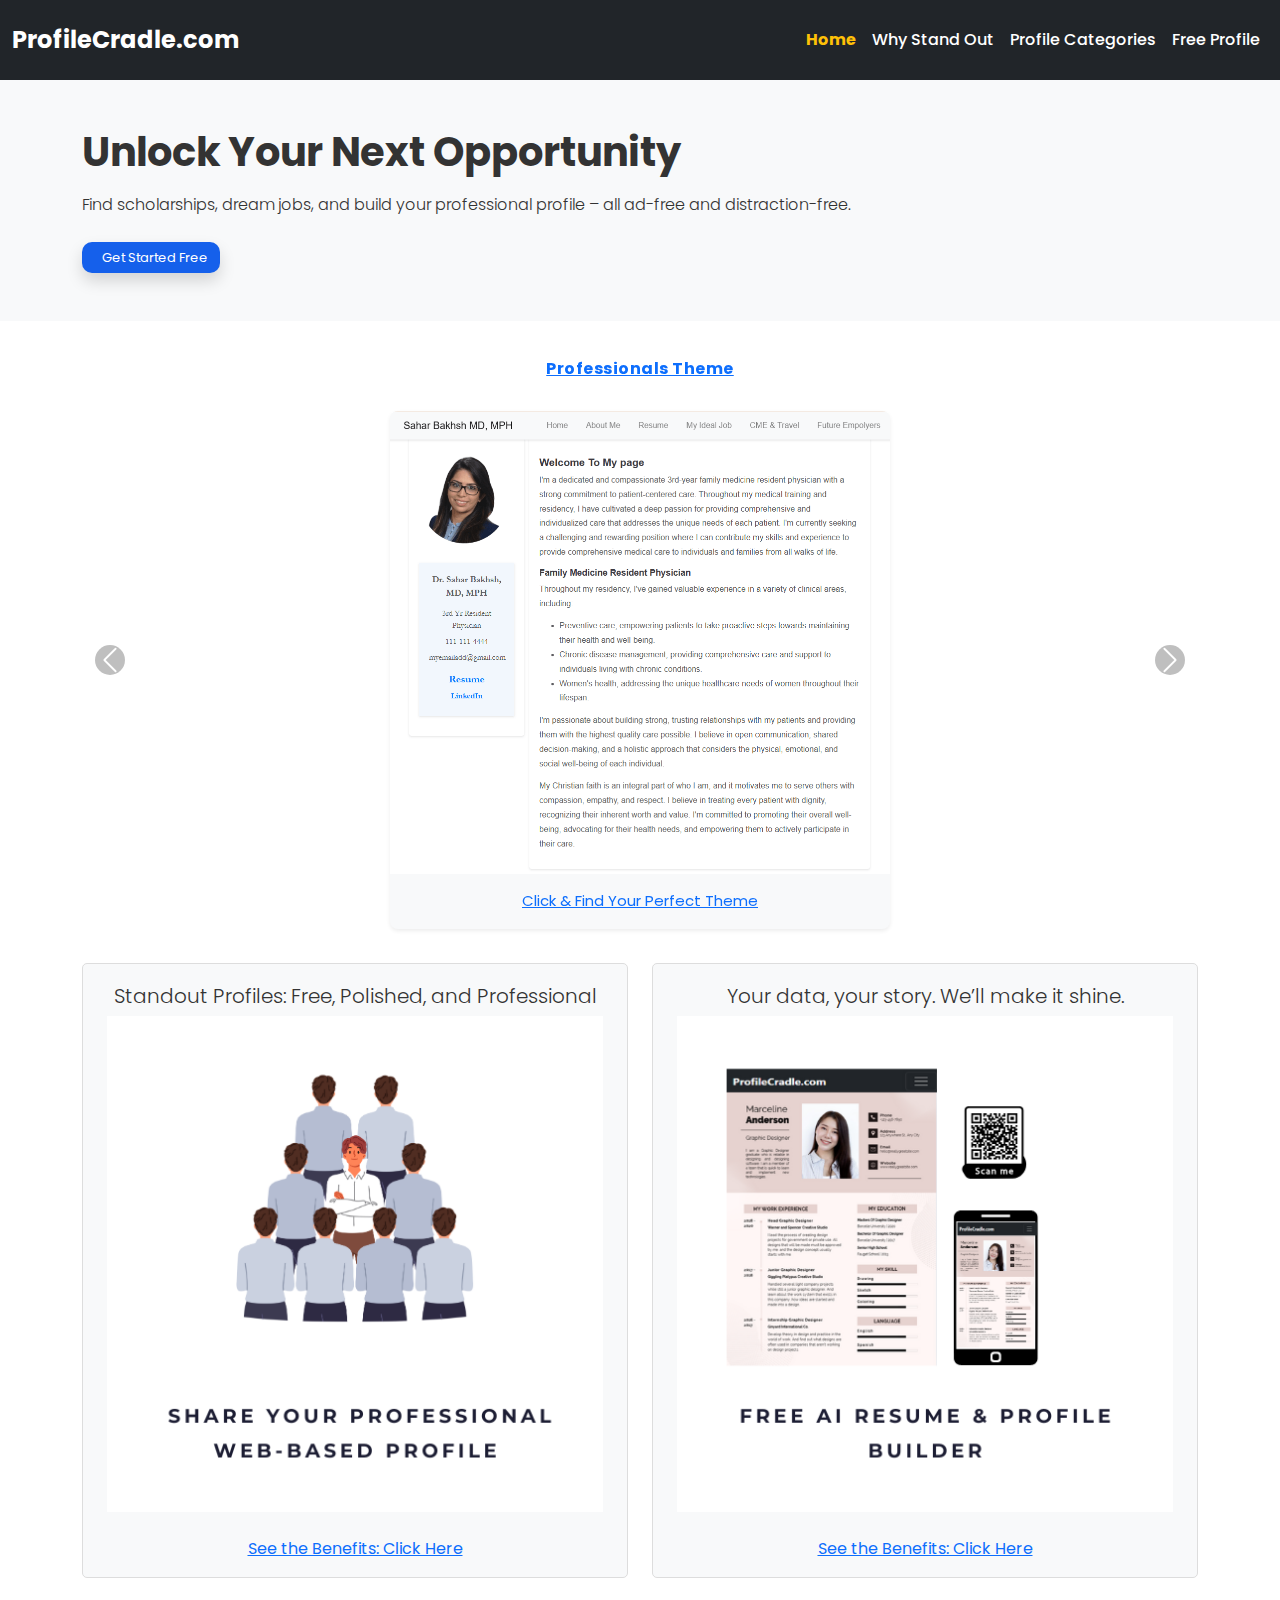
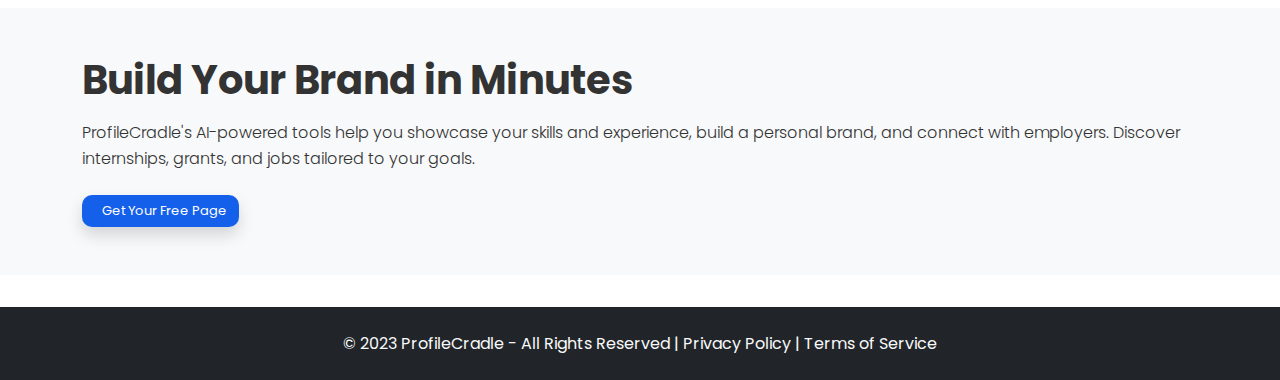
<file: index.html>
<!DOCTYPE html>
<html lang="en">

<head>
  <!-- Basic Meta Tags -->
  <meta charset="UTF-8" />
  <meta name="viewport" content="width=device-width, maximum-scale=1.0, user-scalable=no" />
  <meta name="robots" content="index,follow" />
  <meta name="description" content="ProfileCradle: Build free, polished professional profiles, discover scholarships, dream jobs, and internships – all ad-free and distraction-free. Start your future today!">
  <meta name="keywords" content="ProfileCradle, professional profile, free profiles, scholarships, job search, internships, career, AI tools">

  <title>Home | ProfileCradle - Build Your Professional Profile</title>

  <!-- Bootstrap CSS -->
  <link
    href="https://cdn.jsdelivr.net/npm/bootstrap@5.3.3/dist/css/bootstrap.min.css"
    rel="stylesheet"
  />

  <!-- Custom Styles -->
  <link rel="stylesheet" href="style.css" />

  <!-- Google Fonts -->
  <link rel="preconnect" href="https://fonts.googleapis.com" />
  <link rel="preconnect" href="https://fonts.gstatic.com" crossorigin />
  <link
    href="https://fonts.googleapis.com/css2?family=Poppins:wght@400;700&display=swap"
    rel="stylesheet"
  />

  <!-- Favicons -->
  <link rel="icon" type="image/png" sizes="16x16" href="Picture.png/logo.png" />
  <link rel="icon" type="image/png" sizes="32x32" href="Picture.png/logo.png" />
  <link rel="apple-touch-icon" sizes="180x180" href="Picture.png/logo.png" />
</head>

<body>
  <!-- NAVIGATION -->
  <nav class="navbar navbar-expand-lg navbar-dark bg-dark">
    <div class="container-fluid">
      <a class="navbar-brand fw-bold" href="index.html" aria-label="ProfileCradle Home">
        ProfileCradle.com
      </a>
      <button
        class="navbar-toggler"
        type="button"
        data-bs-toggle="collapse"
        data-bs-target="#navbarToggle"
        aria-controls="navbarToggle"
        aria-expanded="false"
        aria-label="Toggle navigation"
      >
        <span class="navbar-toggler-icon"></span>
      </button>

      <div class="collapse navbar-collapse" id="navbarToggle">
        <ul class="navbar-nav ms-auto">
          <li class="nav-item">
            <a class="nav-link active" href="index.html" aria-current="page">Home</a>
          </li>
          <li class="nav-item">
            <a class="nav-link" href="whystandout.html">Why Stand Out</a>
          </li>
          <li class="nav-item">
            <a class="nav-link" href="ProfileCatalog.html">Profile Categories</a>
          </li>
          <li class="nav-item">
            <a class="nav-link" href="signup.html">Free Profile</a>
          </li>
        </ul>
      </div>
    </div>
  </nav>
  <!-- END NAVIGATION -->

  <!-- HERO SECTION -->
  <section class="hero-section py-5 bg-light hero-move">
    <div class="container text-left">
      <h1 class="fw-bold mb-3 animate__animated animate__fadeInUp">
        Unlock Your Next Opportunity
      </h1>
      <p class="lead mb-4 hero-move">
        Find scholarships, dream jobs, and build your professional profile – all ad-free and distraction-free.
      </p>

      <a href="signup.html" class="btn btn-primary btn-lg shadow">
        <i class="fas fa-user-plus me-2"></i> Get Started Free
      </a>
    </div>
  </section>
  <!-- END HERO SECTION -->

  <!-- CAROUSEL SECTION -->
  <section class="carousel-section">
    <div class="container my-5">
      <div id="profileCarousel" class="carousel slide" data-bs-ride="carousel">
        <div class="carousel-inner text-center">
          <!-- Slide 1 -->
          <div class="carousel-item active">
            <h3 class="text-center mb-4">
              <a href="ProfileCatalog.html">Professionals Theme</a>
            </h3>
            <div class="card shadow-sm">
              <img
                src="Image-min.PNG"
                class="card-img-top profile-img"
                alt="Preview of Professional Theme"
              />
              <div class="card-body">
                <p class="card-text text-muted">
                  <a href="ProfileCatalog.html">Click &amp; Find Your Perfect Theme</a>
                </p>
              </div>
            </div>
          </div>
          <!-- Slide 2 -->
          <div class="carousel-item">
            <h3 class="text-center mb-4">
              <a href="ProfileCatalog.html">Student Theme</a>
            </h3>
            <div class="card shadow-sm">
              <img
                src="Image-min.PNG"
                class="card-img-top profile-img"
                alt="Preview of Student Theme"
              />
              <div class="card-body">
                <p class="card-text text-muted">
                  <a href="ProfileCatalog.html">Click &amp; Find Your Perfect Theme</a>
                </p>
              </div>
            </div>
          </div>
          <!-- Slide 3 -->
          <div class="carousel-item">
            <h3 class="text-center mb-4">
              <a href="ProfileCatalog.html">Freelancer Theme</a>
            </h3>
            <div class="card shadow-sm">
              <img
                src="Image-min.PNG"
                class="card-img-top profile-img"
                alt="Preview of Freelancer Theme"
              />
              <div class="card-body">
                <p class="card-text text-muted">
                  <a href="ProfileCatalog.html">Click &amp; Find Your Perfect Theme</a>
                </p>
              </div>
            </div>
          </div>
        </div>
        <!-- Carousel Controls -->
        <button
          class="carousel-control-prev"
          type="button"
          data-bs-target="#profileCarousel"
          data-bs-slide="prev"
        >
          <span class="carousel-control-prev-icon" aria-hidden="true"></span>
          <span class="visually-hidden">Previous</span>
        </button>
        <button
          class="carousel-control-next"
          type="button"
          data-bs-target="#profileCarousel"
          data-bs-slide="next"
        >
          <span class="carousel-control-next-icon" aria-hidden="true"></span>
          <span class="visually-hidden">Next</span>
        </button>
      </div>
    </div>
  </section>
  <!-- END CAROUSEL SECTION -->

  <!-- MAIN CONTENT -->
  <div class="container">
    <div class="row gy-4">
      <div class="col-md-6">
        <section class="section-4 py-3 bg-light">
          <p class="lead mb-4 hero-move">
            Standout Profiles: Free, Polished, and Professional
          </p>
          <a href="aiadvantage.html">
            <img
              src="Picture.png/Influence Perceptions.png"
              alt="Illustration: Influential Profiles"
              class="img-fluid mb-4"
            />
          </a>
          <p class="card-text text-muted">
            <a href="aiadvantage.html">See the Benefits: Click Here</a>
          </p>
        </section>
      </div>

      <div class="col-md-6">
        <section class="section-4 py-3 bg-light">
          <p class="lead mb-4 hero-move">
            Your data, your story. We’ll make it shine.
          </p>
          <a href="aiadvantage.html">
            <img
              src="Picture.png/2.png"
              alt="Illustration: Building the Ultimate Profile"
              class="img-fluid mb-4"
            />
          </a>
          <p class="card-text text-muted">
            <a href="aiadvantage.html">See the Benefits: Click Here</a>
          </p>
        </section>
      </div>
    </div>
  </div>
  <!-- END MAIN CONTENT -->

  <!-- SECOND HERO SECTION -->
  <section class="hero-section py-5 bg-light hero-move">
    <div class="container text-left">
      <h1 class="fw-bold mb-3">Build Your Brand in Minutes</h1>
      <p class="lead mb-4">
        ProfileCradle's AI-powered tools help you showcase your skills and experience, build a personal brand, and connect with employers. Discover internships, grants, and jobs tailored to your goals.
      </p>
      <a href="signup.html" class="btn btn-primary btn-lg shadow">
        <i class="fas fa-user-plus me-2"></i> Get Your Free Page
      </a>
    </div>
  </section>
  <!-- END SECOND HERO -->

  <!-- FOOTER -->
  <footer class="text-center py-4 bg-dark text-light">
    <p class="mb-0">
      &copy; 2023 ProfileCradle - All Rights Reserved |
      <a href="#" class="text-decoration-none text-light">Privacy Policy</a> |
      <a href="#" class="text-decoration-none text-light">Terms of Service</a>
    </p>
  </footer>
  <!-- END FOOTER -->

  <!-- JavaScript -->
  <script src="https://code.jquery.com/jquery-3.6.0.min.js"></script>
  <script
    src="https://cdn.jsdelivr.net/npm/bootstrap@5.3.3/dist/js/bootstrap.bundle.min.js"
  ></script>
  <script src="signup.js"></script>
</body>
</html>
</file>
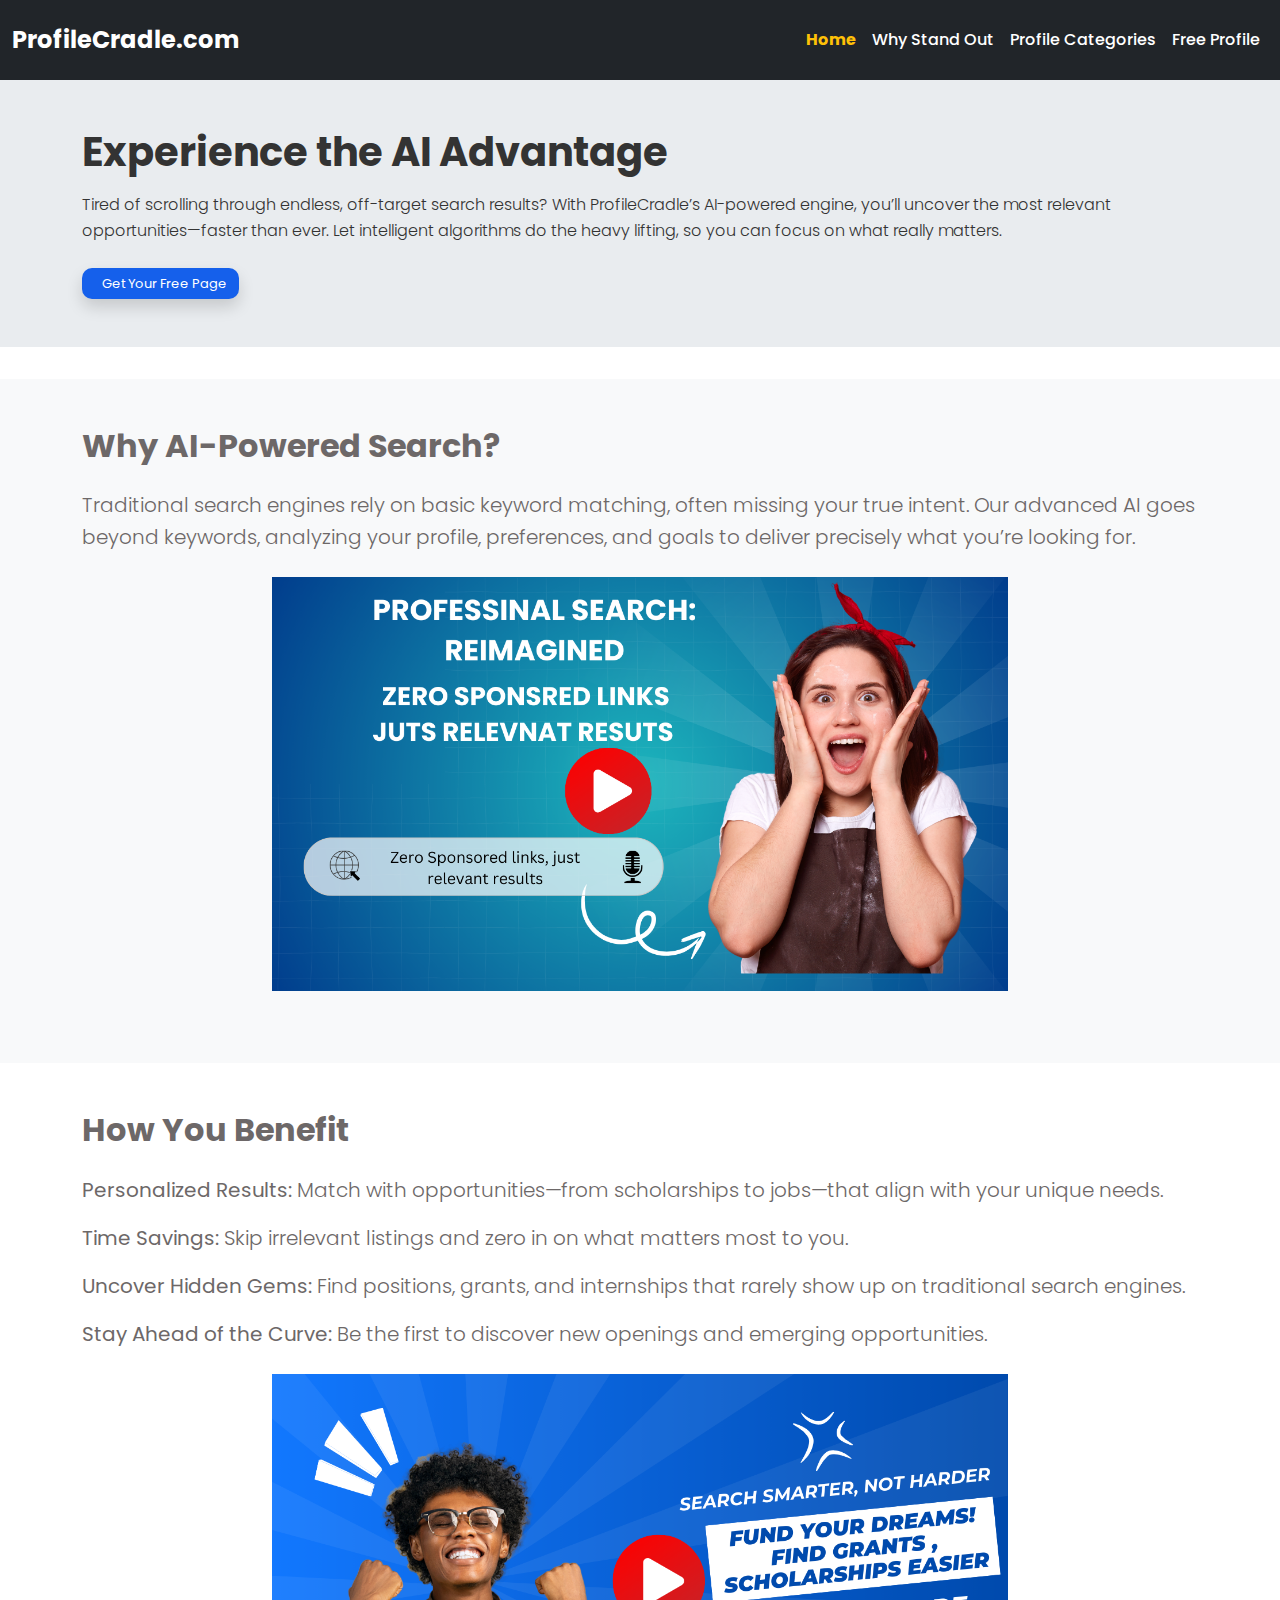
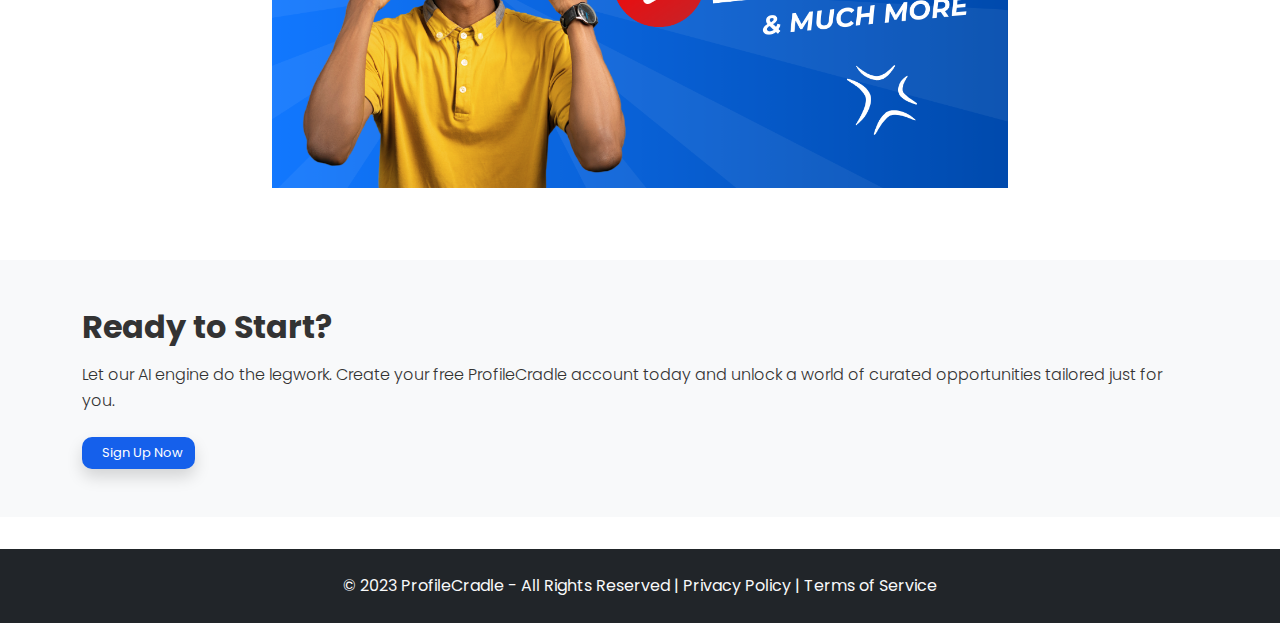
<file: aiadvantage.html>
<!DOCTYPE html>
<html lang="en">
<head>
  <!-- Basic Meta Tags -->
  <meta charset="UTF-8" />
  <meta name="viewport" content="width=device-width, maximum-scale=1.0, user-scalable=no" />
  <meta name="robots" content="index,follow" />
  <meta 
    name="description" 
    content="Experience the AI Advantage with ProfileCradle. Get curated, relevant opportunities based on your profile—internships, scholarships, jobs, and more." 
  />
  <meta
    name="keywords"
    content="AI search, AI-powered, ProfileCradle, internships, scholarships, jobs, grants, personalized, professional profile"
  />

  <title>AI Advantage | ProfileCradle</title>

  <!-- Bootstrap CSS -->
  <link
    href="https://cdn.jsdelivr.net/npm/bootstrap@5.3.3/dist/css/bootstrap.min.css"
    rel="stylesheet"
  />

  <!-- Custom Styles -->
  <link rel="stylesheet" href="style.css" />

  <!-- Google Fonts -->
  <link rel="preconnect" href="https://fonts.googleapis.com" />
  <link rel="preconnect" href="https://fonts.gstatic.com" crossorigin />
  <link
    href="https://fonts.googleapis.com/css2?family=Poppins:wght@400;700&display=swap"
    rel="stylesheet"
  />

  <!-- Favicons -->
  <link rel="icon" type="image/png" sizes="16x16" href="Picture.png/logo.png" />
  <link rel="icon" type="image/png" sizes="32x32" href="Picture.png/logo.png" />
  <link rel="apple-touch-icon" sizes="180x180" href="Picture.png/logo.png" />
</head>

<body>
  <!-- NAVBAR -->
  <nav class="navbar navbar-expand-lg navbar-dark bg-dark">
    <div class="container-fluid">
      <a class="navbar-brand fw-bold" href="index.html" aria-label="ProfileCradle Home">
        ProfileCradle.com
      </a>
      <button
        class="navbar-toggler"
        type="button"
        data-bs-toggle="collapse"
        data-bs-target="#navbarToggle"
        aria-controls="navbarToggle"
        aria-expanded="false"
        aria-label="Toggle navigation"
      >
        <span class="navbar-toggler-icon"></span>
      </button>
      <div class="collapse navbar-collapse" id="navbarToggle">
        <ul class="navbar-nav ms-auto">
          <li class="nav-item">
            <a class="nav-link active" href="index.html" aria-current="page">Home</a>
          </li>
          <li class="nav-item">
            <a class="nav-link" href="whystandout.html">Why Stand Out</a>
          </li>
          <li class="nav-item">
            <a class="nav-link" href="ProfileCatalog.html">Profile Categories</a>
          </li>
          <li class="nav-item">
            <a class="nav-link" href="signup.html">Free Profile</a>
          </li>
        </ul>
      </div>
    </div>
  </nav>
  <!-- END NAVBAR -->

  <!-- HERO SECTION -->
  <section class="hero-section py-5 hero-move">
    <div class="container text-left">
      <h1 class="fw-bold mb-3">Experience the AI Advantage</h1>
      <p class="lead mb-4 hero-move">
        Tired of scrolling through endless, off-target search results? With ProfileCradle’s AI-powered engine, you’ll uncover the most relevant opportunities—faster than ever. Let intelligent algorithms do the heavy lifting, so you can focus on what really matters.
      </p>
      <a href="signup.html" class="btn btn-primary btn-lg shadow">
        <i class="fas fa-user-plus me-2"></i> Get Your Free Page
      </a>
    </div>
  </section>
  <!-- END HERO SECTION -->

  <!-- AI EXPLANATION SECTION -->
  <section class="py-5 bg-light">
    <div class="container">
      <h2 class="fw-bold mb-4">Why AI-Powered Search?</h2>
      <p class="lead">
        Traditional search engines rely on basic keyword matching, often missing your true intent. 
        Our advanced AI goes beyond keywords, analyzing your profile, preferences, and goals to deliver 
        precisely what you’re looking for. 
      </p>

      <div class="row justify-content-center my-4">
        <div class="col-md-8">
          <a 
            href="https://youtu.be/TsGE-QXLhQs?si=n-v5bRvayMICU61P"
            target="_blank"
            rel="noopener noreferrer"
          >
            <img
              src="Picture.png/smartsearch1.png"
              alt="Preview of AI Search in action"
              class="img-fluid video-thumbnail"
            />
          </a>
        </div>
      </div>
    </div>
  </section>

  <!-- BENEFITS SECTION -->
  <section class="py-5">
    <div class="container">
      <h2 class="fw-bold mb-4">How You Benefit</h2>
      <ul class="list-unstyled lead">
        <li class="mb-3">
          <strong>Personalized Results:</strong>
          Match with opportunities—from scholarships to jobs—that align with your unique needs.
        </li>
        <li class="mb-3">
          <strong>Time Savings:</strong>
          Skip irrelevant listings and zero in on what matters most to you.
        </li>
        <li class="mb-3">
          <strong>Uncover Hidden Gems:</strong>
          Find positions, grants, and internships that rarely show up on traditional search engines.
        </li>
        <li class="mb-3">
          <strong>Stay Ahead of the Curve:</strong>
          Be the first to discover new openings and emerging opportunities.
        </li>
      </ul>

      <div class="row justify-content-center my-4">
        <div class="col-md-8">
          <a
            href="https://youtu.be/8Qn9UH99PjY?si=7KcN4mjow4JMGoNj"
            target="_blank"
            rel="noopener noreferrer"
          >
            <img
              src="Picture.png/smartsearch2.png"
              alt="Detailed look at AI-based matching"
              class="img-fluid video-thumbnail"
            />
          </a>
        </div>
      </div>
    </div>
  </section>
  <!-- END BENEFITS SECTION -->

  <!-- CALL TO ACTION SECTION -->
  <section class="hero-section py-5 bg-light hero-move">
    <div class="container text-left">
      <h2 class="fw-bold mb-3">Ready to Start?</h2>
      <p class="lead mb-4 hero-move">
        Let our AI engine do the legwork. Create your free ProfileCradle account today 
        and unlock a world of curated opportunities tailored just for you. 
      </p>
      <a href="signup.html" class="btn btn-primary btn-lg shadow">
        <i class="fas fa-user-plus me-2"></i> Sign Up Now
      </a>
    </div>
  </section>
  <!-- END CALL TO ACTION SECTION -->

  <!-- FOOTER -->
  <footer class="text-center py-4 bg-dark text-light">
    <p class="mb-0">
      &copy; 2023 ProfileCradle - All Rights Reserved | 
      <a href="#" class="text-decoration-none text-light">Privacy Policy</a> |
      <a href="#" class="text-decoration-none text-light">Terms of Service</a>
    </p>
  </footer>
  <!-- END FOOTER -->

  <!-- Bootstrap JS -->
  <script
    src="https://cdn.jsdelivr.net/npm/bootstrap@5.3.3/dist/js/bootstrap.bundle.min.js"
  ></script>
</body>
</html>
</file>
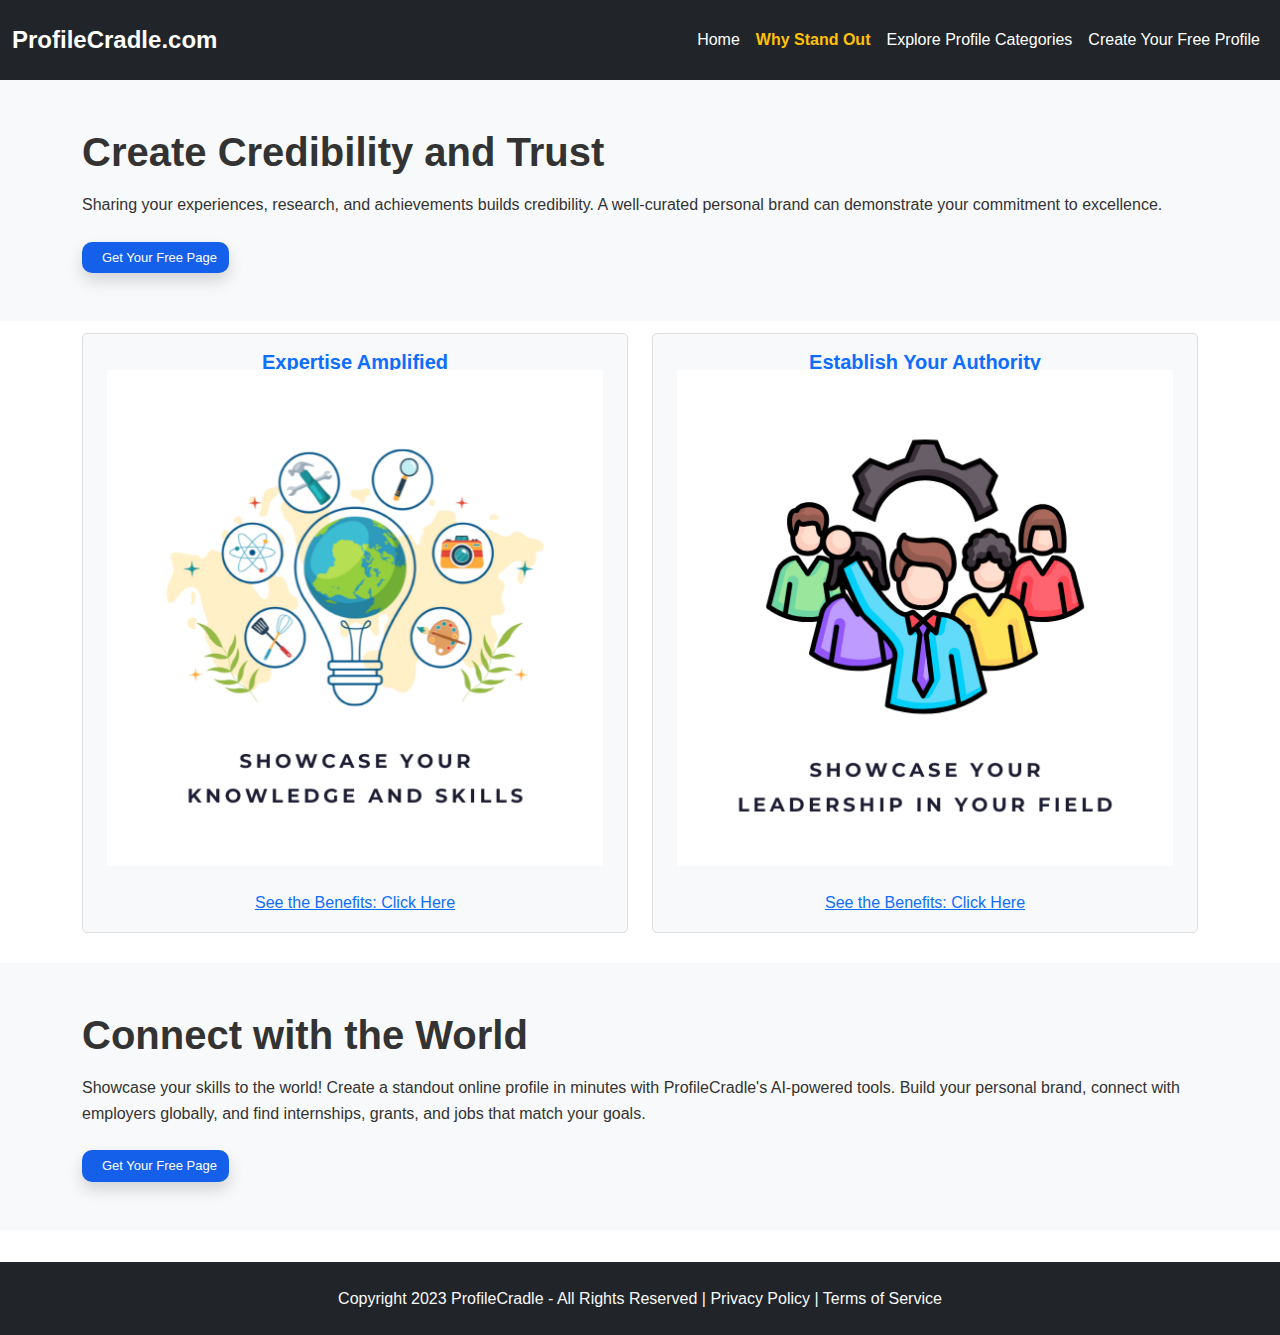
<file: benefits.html>
<!DOCTYPE html>
<html lang="en">

<head>
  <meta charset="UTF-8">
  <meta name="viewport" content="width=device-width, initial-scale=1.0">
  <title>Create A Free Profile</title>
  <link href="https://cdn.jsdelivr.net/npm/bootstrap@5.3.3/dist/css/bootstrap.min.css" rel="stylesheet">
  <link rel="stylesheet" href="style.css">
  <link rel="icon" type="image/png" sizes="16x16" href="Picture.png/logo.png">
  <link rel="icon" type="image/png" sizes="32x32" href="Picture.png/logo.png">
  <link rel="apple-touch-icon" sizes="180x180" href="Picture.png/logo.png">
</head>
<body class="benefits-page"> 
  <nav class="navbar navbar-expand-lg navbar-dark bg-dark">
    <div class="container-fluid">
      <a class="navbar-brand fw-bold" href="signup.html">ProfileCradle.com</a>
      <button class="navbar-toggler" type="button" data-bs-toggle="collapse" data-bs-target="#navbarToggle"
        aria-controls="navbarToggle" aria-expanded="false" aria-label="Toggle navigation">
        <span class="navbar-toggler-icon"></span>
      </button>
      <div class="collapse navbar-collapse" id="navbarToggle">
        <ul class="navbar-nav ms-auto">
          <li class="nav-item"><a class="nav-link" href="index.html">Home</a></li>
          <li class="nav-item"><a class="nav-link active" aria-current="page" href="benefits.html">Why Stand Out</a></li> 
          <li class="nav-item"><a class="nav-link" href="ProfileCatalog.html">Explore Profile Categories</a></li>
          <li class="nav-item"><a class="nav-link" href="signup.html">Create Your Free Profile</a></li>
        </ul>
      </div>
    </div>
  </nav>
      <section class="hero-section py-5 bg-light">
        <div class="container text-left">
          <h1 class="fw-bold mb-3">Create Credibility and Trust</h1>
          <p class="lead mb-4">
            Sharing your experiences, research, and achievements builds credibility. A well-curated personal brand can demonstrate your commitment to excellence. 
          </p>
          <a href="signup.html" class="btn btn-primary btn-lg shadow">
            <i class="fas fa-user-plus me-2"></i> Get Your Free Page
          </a>
        </div>
      </section>
      
      <div class="container">
        <div class="row gy-4">
          <div class="col-md-6">
            <section class="section-4 py-3 bg-light">
              <a href="bethespotlight.html">
                <h1 class="fw-bold mb-3">Expertise Amplified</h1>
                <img src="Picture.png/Expertise Amplified.png" alt="Expertise Amplified" class="img-fluid mb-4">
              </a>
              <p class="card-text text-muted">
                <a href="bethespotlight.html"> See the Benefits: Click Here  </a> 
              </p>
            </section>
          </div>
          <div class="col-md-6">
            <section class="section-4 py-3 bg-light">
              <a href="bethespotlight.html">
                <h1 class="fw-bold mb-3"> Establish Your Authority</h1>
                <img src="Picture.png/Establish Your Authority.png" alt="Establish Your Authority" class="img-fluid mb-4">
              </a>
              <p class="card-text text-muted">
                <a href="bethespotlight.html"> See the Benefits: Click Here  </a> 
              </p>
            </section>
          </div>
        </div>
      </div>
    
     
        </div>
      </div>
    
      <section class="hero-section py-5 bg-light">
        <div class="container text-left">
          <h1 class="fw-bold mb-3"> Connect with the World</h1>
          <p class="lead mb-4">
            Showcase your skills to the world! Create a standout online profile in minutes with ProfileCradle's AI-powered tools. Build your personal brand, connect with employers globally, and find internships, grants, and jobs that match your goals. </p>
          <a href="signup.html" class="btn btn-primary btn-lg shadow">
            <i class="fas fa-user-plus me-2"></i> Get Your Free Page
          </a>
        </div>
      </section>
    
    
      <footer class="text-center py-4 bg-dark text-light">
        <p class="mb-0">Copyright 2023 ProfileCradle -  All Rights Reserved |  Privacy Policy | Terms of Service</p>
      </footer>

  <script src="https://cdn.jsdelivr.net/npm/bootstrap@5.3.3/dist/js/bootstrap.bundle.min.js"></script>
</body>
</html>
</file>
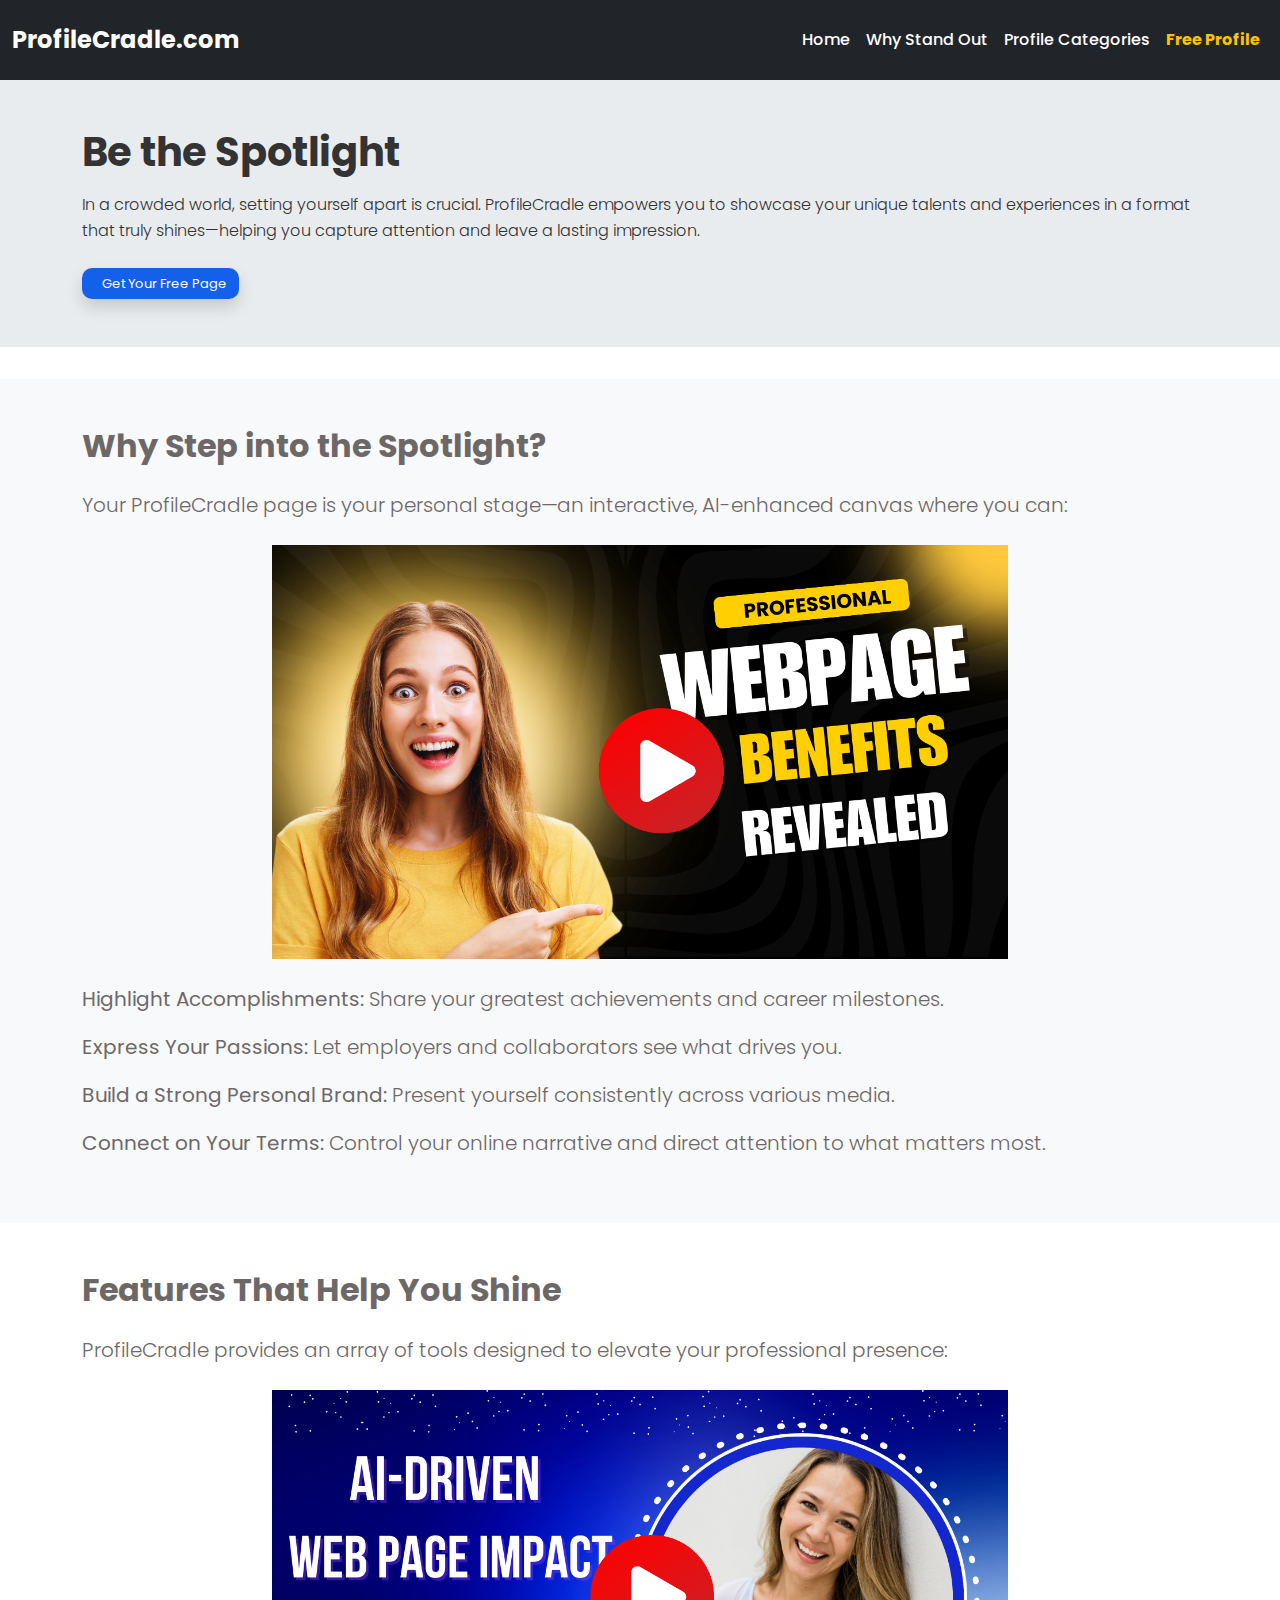
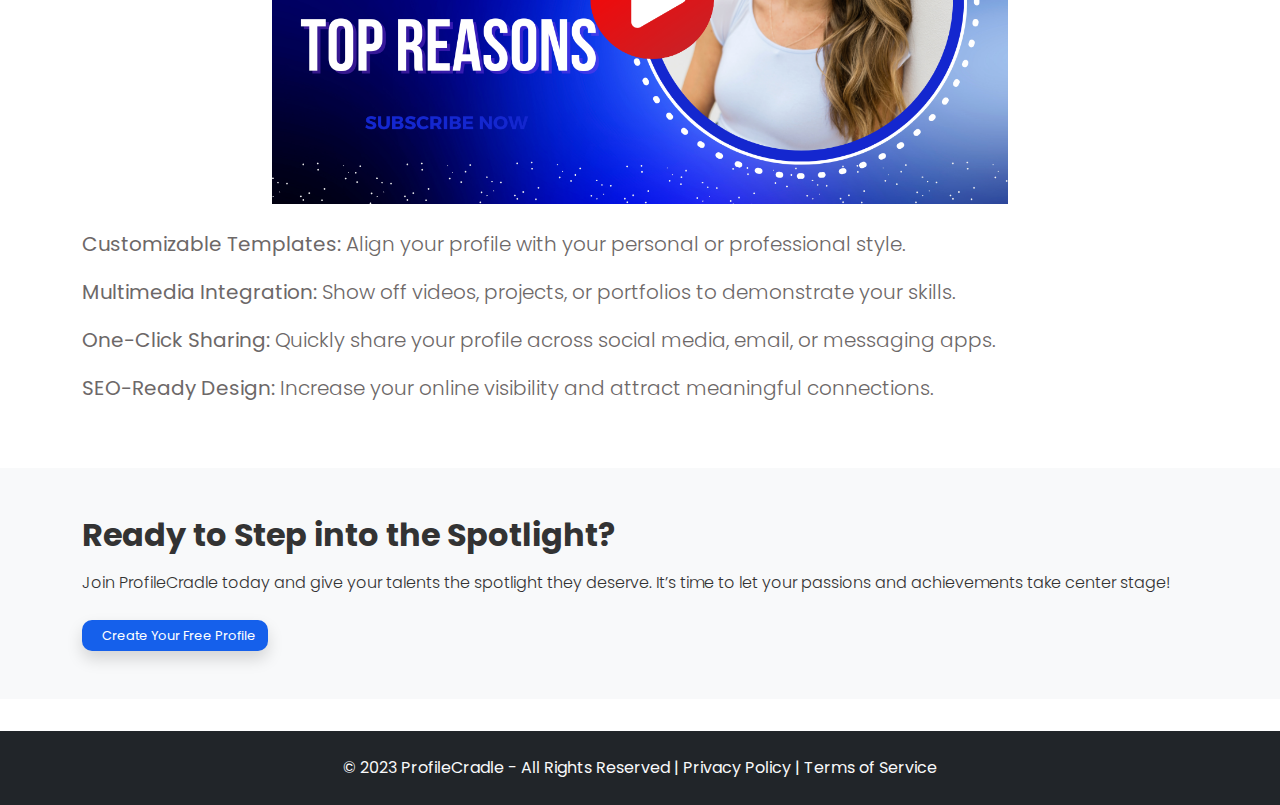
<file: bethespotlight.html>
<!DOCTYPE html>
<html lang="en">
<head>
  <!-- Basic Meta Tags -->
  <meta charset="UTF-8" />
  <meta name="viewport" content="width=device-width, maximum-scale=1.0, user-scalable=no" />
  <meta name="robots" content="index,follow" />
  <meta
    name="description"
    content="Be the spotlight with ProfileCradle. Showcase your unique skills, build a strong personal brand, and stand out from the crowd."
  />
  <meta
    name="keywords"
    content="ProfileCradle, Be the Spotlight, professional profile, personal brand, showcase skills, AI-driven, career goals"
  />

  <title>Be the Spotlight | ProfileCradle</title>

  <!-- Bootstrap CSS -->
  <link
    href="https://cdn.jsdelivr.net/npm/bootstrap@5.3.3/dist/css/bootstrap.min.css"
    rel="stylesheet"
  />

  <!-- Custom Styles -->
  <link rel="stylesheet" href="style.css" />

  <!-- Google Fonts -->
  <link rel="preconnect" href="https://fonts.googleapis.com" />
  <link rel="preconnect" href="https://fonts.gstatic.com" crossorigin />
  <link
    href="https://fonts.googleapis.com/css2?family=Poppins:wght@400;700&display=swap"
    rel="stylesheet"
  />

  <!-- Favicons -->
  <link rel="icon" type="image/png" sizes="16x16" href="Picture.png/logo.png" />
  <link rel="icon" type="image/png" sizes="32x32" href="Picture.png/logo.png" />
  <link rel="apple-touch-icon" sizes="180x180" href="Picture.png/logo.png" />
</head>

<body>
  <!-- NAVBAR -->
  <nav class="navbar navbar-expand-lg navbar-dark bg-dark">
    <div class="container-fluid">
      <a
        class="navbar-brand fw-bold"
        href="index.html"
        aria-label="ProfileCradle Home"
      >
        ProfileCradle.com
      </a>
      <button
        class="navbar-toggler"
        type="button"
        data-bs-toggle="collapse"
        data-bs-target="#navbarToggle"
        aria-controls="navbarToggle"
        aria-expanded="false"
        aria-label="Toggle navigation"
      >
        <span class="navbar-toggler-icon"></span>
      </button>
      <div class="collapse navbar-collapse" id="navbarToggle">
        <ul class="navbar-nav ms-auto">
          <li class="nav-item">
            <a class="nav-link" href="index.html">Home</a>
          </li>
          <li class="nav-item">
            <a class="nav-link" href="whystandout.html">Why Stand Out</a>
          </li>
          <li class="nav-item">
            <a class="nav-link" href="ProfileCatalog.html">Profile Categories</a>
          </li>
          <li class="nav-item">
            <a
              class="nav-link active"
              href="signup.html"
              aria-current="page"
            >
              Free Profile
            </a>
          </li>
        </ul>
      </div>
    </div>
  </nav>
  <!-- END NAVBAR -->

  <!-- HERO SECTION -->
  <section class="hero-section py-5 hero-move">
    <div class="container text-left">
      <h1 class="fw-bold mb-3">Be the Spotlight</h1>
      <p class="lead mb-4 hero-move">
        In a crowded world, setting yourself apart is crucial. ProfileCradle empowers you to showcase your unique talents and experiences in a format that truly shines—helping you capture attention and leave a lasting impression.
      </p>
      <a href="signup.html" class="btn btn-primary btn-lg shadow">
        <i class="fas fa-user-plus me-2"></i> Get Your Free Page
      </a>
    </div>
  </section>
  <!-- END HERO SECTION -->

  <!-- SPOTLIGHT EXPLANATION SECTION -->
  <section class="py-5 bg-light">
    <div class="container">
      <h2 class="fw-bold mb-4">Why Step into the Spotlight?</h2>
      <p class="lead">
        Your ProfileCradle page is your personal stage—an interactive, AI-enhanced canvas where you can:
      </p>

      <!-- Video Thumbnail 1 -->
      <div class="row justify-content-center my-4">
        <div class="col-md-8">
          <a
            href="https://youtu.be/1wjBjYzkOiI?si=5NUKr8CtIt8bGfg_"
            target="_blank"
            rel="noopener noreferrer"
          >
            <img
              src="Picture.png/Benfits2TN.png"
              alt="Video preview: Showcasing your profile"
              class="img-fluid video-thumbnail"
            />
          </a>
        </div>
      </div>

      <ul class="lead list-unstyled">
        <li class="mb-3">
          <strong>Highlight Accomplishments:</strong> Share your greatest achievements and career milestones.
        </li>
        <li class="mb-3">
          <strong>Express Your Passions:</strong> Let employers and collaborators see what drives you.
        </li>
        <li class="mb-3">
          <strong>Build a Strong Personal Brand:</strong> Present yourself consistently across various media.
        </li>
        <li class="mb-3">
          <strong>Connect on Your Terms:</strong> Control your online narrative and direct attention to what matters most.
        </li>
      </ul>
    </div>
  </section>
  <!-- END SPOTLIGHT EXPLANATION SECTION -->

  <!-- FEATURES SECTION -->
  <section class="py-5">
    <div class="container">
      <h2 class="fw-bold mb-4">Features That Help You Shine</h2>
      <p class="lead">
        ProfileCradle provides an array of tools designed to elevate your professional presence:
      </p>

      <!-- Video Thumbnail 2 -->
      <div class="row justify-content-center my-4">
        <div class="col-md-8">
          <a
            href="https://youtu.be/-xR3v7rx3O8?si=_tPTTPU0xRdcsOnM"
            target="_blank"
            rel="noopener noreferrer"
          >
            <img
              src="Picture.png/Benfits1TN.png"
              alt="Video preview: key ProfileCradle features"
              class="img-fluid video-thumbnail"
            />
          </a>
        </div>
      </div>

      <ul class="lead list-unstyled">
        <li class="mb-3">
          <strong>Customizable Templates:</strong> Align your profile with your personal or professional style.
        </li>
        <li class="mb-3">
          <strong>Multimedia Integration:</strong> Show off videos, projects, or portfolios to demonstrate your skills.
        </li>
        <li class="mb-3">
          <strong>One-Click Sharing:</strong> Quickly share your profile across social media, email, or messaging apps.
        </li>
        <li class="mb-3">
          <strong>SEO-Ready Design:</strong> Increase your online visibility and attract meaningful connections.
        </li>
      </ul>
    </div>
  </section>
  <!-- END FEATURES SECTION -->

  <!-- CALL TO ACTION SECTION -->
  <section class="hero-section py-5 bg-light hero-move">
    <div class="container text-left">
      <h2 class="fw-bold mb-3">Ready to Step into the Spotlight?</h2>
      <p class="lead mb-4 hero-move">
        Join ProfileCradle today and give your talents the spotlight they deserve. 
        It’s time to let your passions and achievements take center stage!
      </p>
      <a href="signup.html" class="btn btn-primary btn-lg shadow">
        <i class="fas fa-user-plus me-2"></i> Create Your Free Profile
      </a>
    </div>
  </section>
  <!-- END CALL TO ACTION SECTION -->

  <!-- FOOTER -->
  <footer class="text-center py-4 bg-dark text-light">
    <p class="mb-0">
      &copy; 2023 ProfileCradle - All Rights Reserved |
      <a href="#" class="text-decoration-none text-light">Privacy Policy</a> |
      <a href="#" class="text-decoration-none text-light">Terms of Service</a>
    </p>
  </footer>
  <!-- END FOOTER -->

  <!-- Bootstrap JS -->
  <script
    src="https://cdn.jsdelivr.net/npm/bootstrap@5.3.3/dist/js/bootstrap.bundle.min.js"
  ></script>
</body>
</html>
</file>
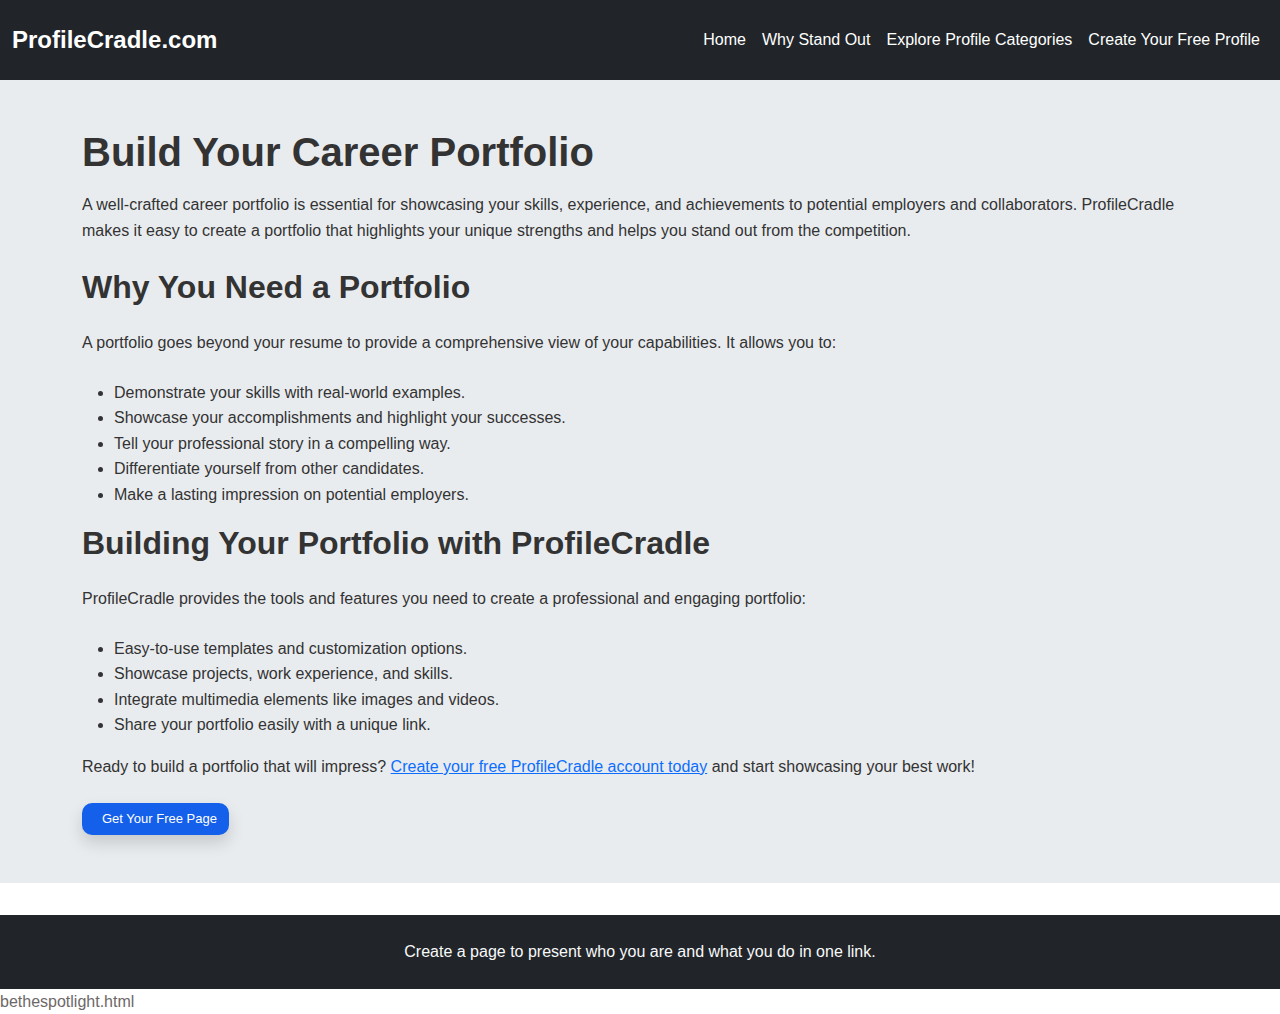
<file: buildportfolio.html>
<!DOCTYPE html>
<html lang="en">

<head>
  <meta charset="UTF-8">
  <meta name="viewport" content="width=device-width, initial-scale=1.0">
  <title>Create A Free Profile</title>
  <link href="https://cdn.jsdelivr.net/npm/bootstrap@5.3.3/dist/css/bootstrap.min.css" rel="stylesheet">
  <link rel="stylesheet" href="style.css">
  <link rel="icon" type="image/png" sizes="16x16" href="Picture.png/logo.png">
  <link rel="icon" type="image/png" sizes="32x32" href="Picture.png/logo.png">
  <link rel="apple-touch-icon" sizes="180x180" href="Picture.png/logo.png">
</head>
<body>
 <nav class="navbar navbar-expand-lg navbar-dark bg-dark">
    <div class="container-fluid">
      <a class="navbar-brand fw-bold" href="index.html">ProfileCradle.com</a>
      <button class="navbar-toggler" type="button" data-bs-toggle="collapse" data-bs-target="#navbarToggle" aria-controls="navbarToggle" aria-expanded="false" aria-label="Toggle navigation">
        <span class="navbar-toggler-icon"></span>
      </button>
      <div class="collapse navbar-collapse" id="navbarToggle">
        <ul class="navbar-nav ms-auto">
          <li class="nav-item"><a class="nav-link" href="index.html">Home</a></li>
          <li class="nav-item"><a class="nav-link" href="benefits.html">Why Stand Out</a></li>
          <li class="nav-item"><a class="nav-link" href="ProfileCatalog.html">Explore Profile Categories</a></li>
          <li class="nav-item"><a class="nav-link" href="signup.html">Create Your Free Profile</a></li>
        </ul>
      </div>
    </div>
  </nav>

  <section class="hero-section py-5">
    <div class="container">
      <h1 class="fw-bold mb-3">Build Your Career Portfolio</h1>
      <p class="lead mb-4">
        A well-crafted career portfolio is essential for showcasing your skills, experience, and achievements to potential employers and collaborators. ProfileCradle makes it easy to create a portfolio that highlights your unique strengths and helps you stand out from the competition.
      </p>

      <h2 class="fw-bold mb-4">Why You Need a Portfolio</h2>
      <p class="lead mb-4">
        A portfolio goes beyond your resume to provide a comprehensive view of your capabilities. It allows you to:
      </p>
      <ul>
        <li>Demonstrate your skills with real-world examples.</li>
        <li>Showcase your accomplishments and highlight your successes.</li>
        <li>Tell your professional story in a compelling way.</li>
        <li>Differentiate yourself from other candidates.</li>
        <li>Make a lasting impression on potential employers.</li>
      </ul>

      <h2 class="fw-bold mb-4">Building Your Portfolio with ProfileCradle</h2>
      <p class="lead mb-4">
        ProfileCradle provides the tools and features you need to create a professional and engaging portfolio:
      </p>
      <ul>
        <li>Easy-to-use templates and customization options.</li>
        <li>Showcase projects, work experience, and skills.</li>
        <li>Integrate multimedia elements like images and videos.</li>
        <li>Share your portfolio easily with a unique link.</li>
      </ul>

      <p class="lead mb-4">
        Ready to build a portfolio that will impress? <a href="signup.html">Create your free ProfileCradle account today</a> and start showcasing your best work!
      </p>
      <a href="signup.html" class="btn btn-primary btn-lg shadow">
        <i class="fas fa-user-plus me-2"></i> Get Your Free Page
      </a>
    </div>
  </section>

  <footer class="text-center py-4 bg-dark text-light">
    <p class="mb-0">Create a page to present who you are and what you do in one link.</p>
  </footer>

  <script src="https://cdn.jsdelivr.net/npm/bootstrap@5.3.3/dist/js/bootstrap.bundle.min.js"></script>
</body>
</html>bethespotlight.html
</file>
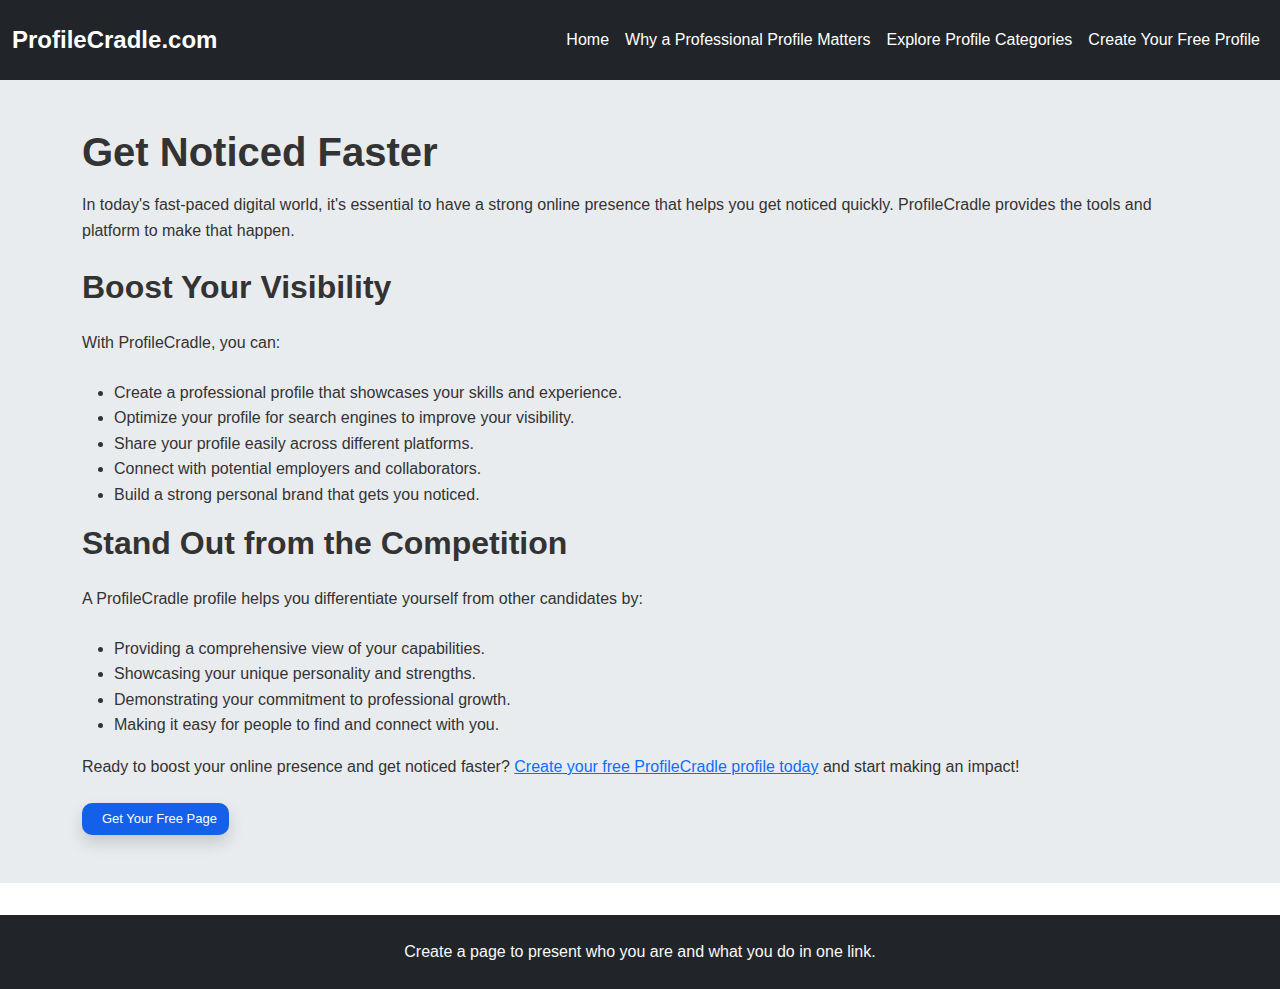
<file: getnoticedfaster.html>
<!DOCTYPE html>
<html lang="en">

<head>
  <meta charset="UTF-8">
  <meta name="viewport" content="width=device-width, initial-scale=1.0">
  <title>Create A Free Profile</title>
  <link href="https://cdn.jsdelivr.net/npm/bootstrap@5.3.3/dist/css/bootstrap.min.css" rel="stylesheet">
  <link rel="stylesheet" href="style.css">
  <link rel="icon" type="image/png" sizes="16x16" href="Picture.png/logo.png">
  <link rel="icon" type="image/png" sizes="32x32" href="Picture.png/logo.png">
  <link rel="apple-touch-icon" sizes="180x180" href="Picture.png/logo.png">
</head>
<body>
  <script type="application/ld+json">
    {
      "@context": "https://schema.org/",
      "@type": "WebPage",
      "name": "Get Noticed Faster",
      "description": "Enhance your online presence and get noticed faster with a professional profile on ProfileCradle."
    }
  </script>

  <nav class="navbar navbar-expand-lg navbar-dark bg-dark">
    <div class="container-fluid">
      <a class="navbar-brand fw-bold" href="index.html">ProfileCradle.com</a>
      <button class="navbar-toggler" type="button" data-bs-toggle="collapse" data-bs-target="#navbarToggle" aria-controls="navbarToggle" aria-expanded="false" aria-label="Toggle navigation">
        <span class="navbar-toggler-icon"></span>
      </button>
      <div class="collapse navbar-collapse" id="navbarToggle">
        <ul class="navbar-nav ms-auto">
          <li class="nav-item"><a class="nav-link" href="index.html">Home</a></li>
          <li class="nav-item"><a class="nav-link" href="benefits.html">Why a Professional Profile Matters</a></li>
          <li class="nav-item"><a class="nav-link" href="ProfileCatalog.html">Explore Profile Categories</a></li>
          <li class="nav-item"><a class="nav-link" href="signup.html">Create Your Free Profile</a></li>
        </ul>
      </div>
    </div>
  </nav>

  <section class="hero-section py-5">
    <div class="container">
      <h1 class="fw-bold mb-3">Get Noticed Faster</h1>
      <p class="lead mb-4">
        In today's fast-paced digital world, it's essential to have a strong online presence that helps you get noticed quickly. ProfileCradle provides the tools and platform to make that happen.
      </p>

      <h2 class="fw-bold mb-4">Boost Your Visibility</h2>
      <p class="lead mb-4">
        With ProfileCradle, you can:
      </p>
      <ul>
        <li>Create a professional profile that showcases your skills and experience.</li>
        <li>Optimize your profile for search engines to improve your visibility.</li>
        <li>Share your profile easily across different platforms.</li>
        <li>Connect with potential employers and collaborators.</li>
        <li>Build a strong personal brand that gets you noticed.</li>
      </ul>

      <h2 class="fw-bold mb-4">Stand Out from the Competition</h2>
      <p class="lead mb-4">
        A ProfileCradle profile helps you differentiate yourself from other candidates by:
      </p>
      <ul>
        <li>Providing a comprehensive view of your capabilities.</li>
        <li>Showcasing your unique personality and strengths.</li>
        <li>Demonstrating your commitment to professional growth.</li>
        <li>Making it easy for people to find and connect with you.</li>
      </ul>

      <p class="lead mb-4">
        Ready to boost your online presence and get noticed faster? <a href="signup.html">Create your free ProfileCradle profile today</a> and start making an impact!
      </p>
      <a href="signup.html" class="btn btn-primary btn-lg shadow">
        <i class="fas fa-user-plus me-2"></i> Get Your Free Page
      </a>
    </div>
  </section>

  <footer class="text-center py-4 bg-dark text-light">
    <p class="mb-0">Create a page to present who you are and what you do in one link.</p>
  </footer>

  <script src="https://cdn.jsdelivr.net/npm/bootstrap@5.3.3/dist/js/bootstrap.bundle.min.js"></script>
</body>
</html>
</file>
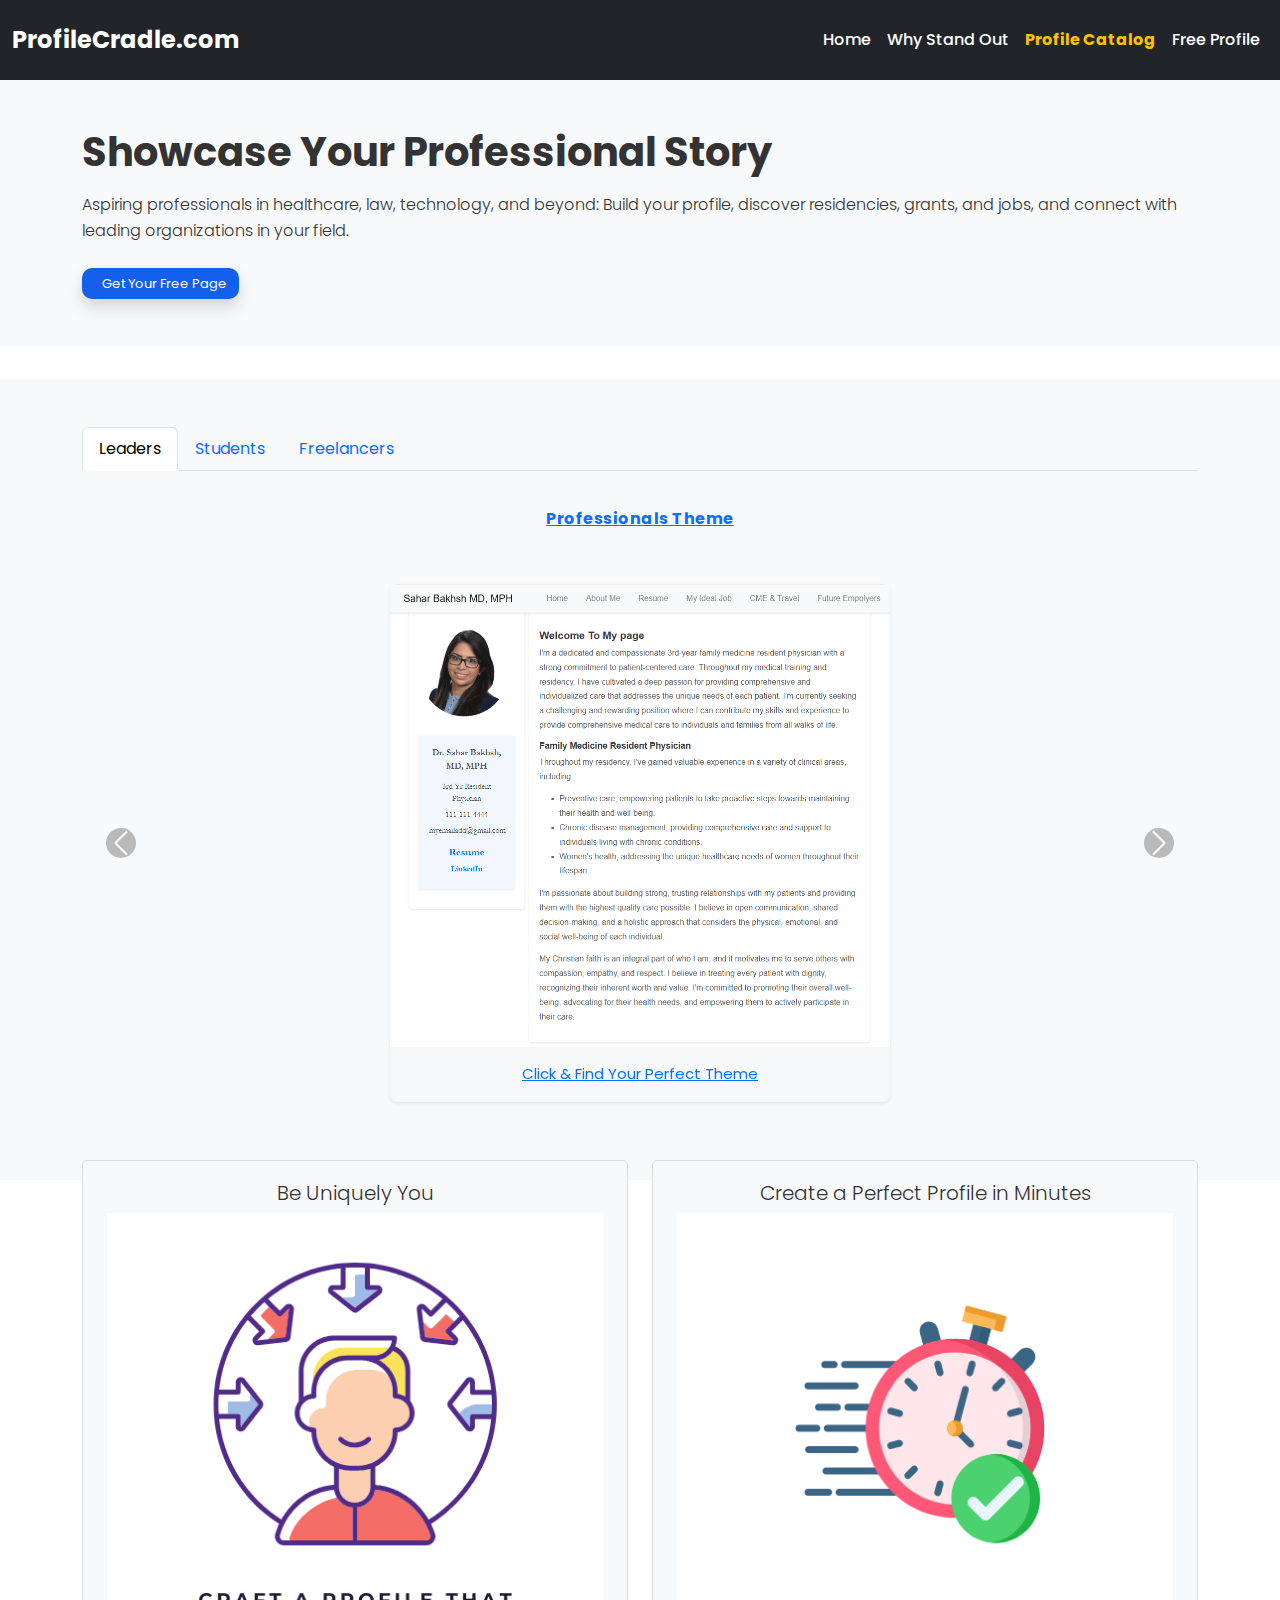
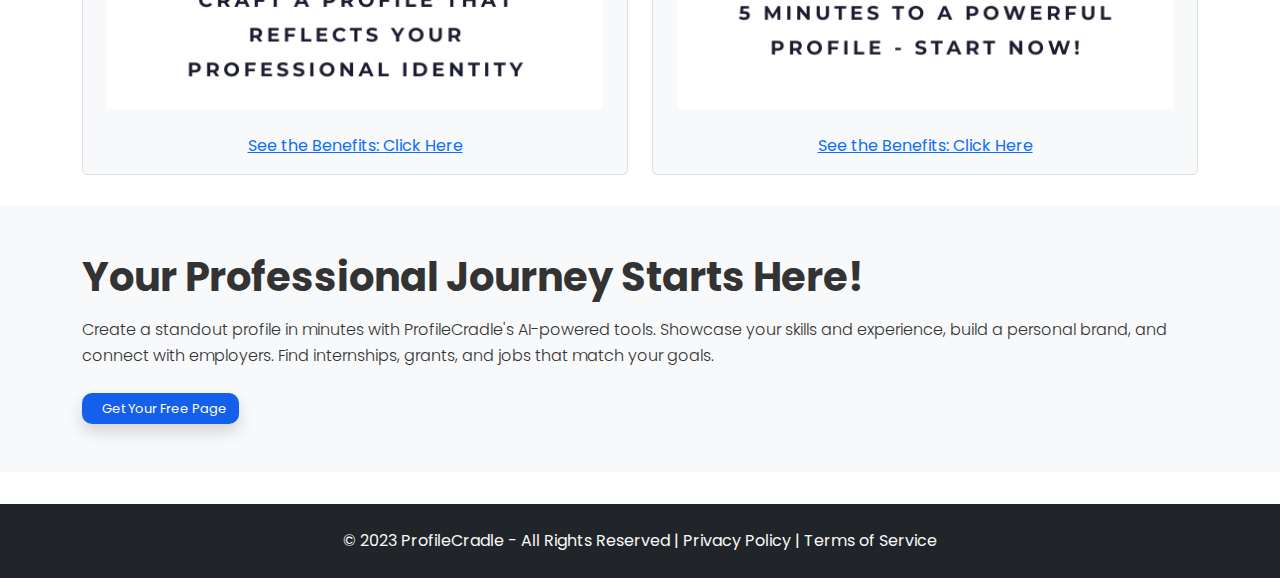
<file: ProfileCatalog.html>
<!DOCTYPE html>
<html lang="en">

<head>
  <!-- Basic Meta Tags -->
  <meta charset="UTF-8" />
  <meta name="viewport" content="width=device-width, maximum-scale=1.0, user-scalable=no" />
  <meta name="robots" content="index,follow" />
  <meta name="description" content="Explore ProfileCradle’s professional themes for leaders, students, freelancers, and more. Build a standout profile in minutes and discover tailored opportunities.">
  <meta name="keywords" content="ProfileCradle, professional themes, profiles, leaders, students, freelancers, AI-powered, job search">

  <title>Profile Catalog | ProfileCradle</title>

  <!-- Bootstrap CSS -->
  <link
    href="https://cdn.jsdelivr.net/npm/bootstrap@5.3.3/dist/css/bootstrap.min.css"
    rel="stylesheet"
  />

  <!-- Custom Styles -->
  <link rel="stylesheet" href="style.css" />

  <!-- Google Fonts -->
  <link rel="preconnect" href="https://fonts.googleapis.com" />
  <link rel="preconnect" href="https://fonts.gstatic.com" crossorigin />
  <link
    href="https://fonts.googleapis.com/css2?family=Poppins:wght@400;700&display=swap"
    rel="stylesheet"
  />

  <!-- Favicons -->
  <link rel="icon" type="image/png" sizes="16x16" href="Picture.png/logo.png" />
  <link rel="icon" type="image/png" sizes="32x32" href="Picture.png/logo.png" />
  <link rel="apple-touch-icon" sizes="180x180" href="Picture.png/logo.png" />
</head>

<body>
  <!-- NAVIGATION -->
  <nav class="navbar navbar-expand-lg navbar-dark bg-dark">
    <div class="container-fluid">
      <a class="navbar-brand fw-bold" href="index.html" aria-label="ProfileCradle Home">
        ProfileCradle.com
      </a>
      <button
        class="navbar-toggler"
        type="button"
        data-bs-toggle="collapse"
        data-bs-target="#navbarToggle"
        aria-controls="navbarToggle"
        aria-expanded="false"
        aria-label="Toggle navigation"
      >
        <span class="navbar-toggler-icon"></span>
      </button>
      <div class="collapse navbar-collapse" id="navbarToggle">
        <ul class="navbar-nav ms-auto">
          <li class="nav-item">
            <a class="nav-link" href="index.html" aria-current="page">Home</a>
          </li>
          <li class="nav-item">
            <a class="nav-link" href="whystandout.html">Why Stand Out</a>
          </li>
          <li class="nav-item">
            <a class="nav-link active" href="ProfileCatalog.html" aria-current="page">Profile Catalog</a>
          </li>
          <li class="nav-item">
            <a class="nav-link" href="signup.html">Free Profile</a>
          </li>
        </ul>
      </div>
    </div>
  </nav>
  <!-- END NAVIGATION -->

  <!-- HERO SECTION -->
  <section class="hero-section py-5 bg-light hero-move">
    <div class="container text-left">
      <h1 class="fw-bold mb-3 animate__animated animate__fadeInUp">
        Showcase Your Professional Story
      </h1>
      <p class="lead mb-4">
        Aspiring professionals in healthcare, law, technology, and beyond: Build your profile, discover residencies, grants, and jobs, and connect with leading organizations in your field.
      </p>
      <a href="signup.html" class="btn btn-primary btn-lg shadow">
        <i class="fas fa-user-plus me-2"></i> Get Your Free Page
      </a>
    </div>
  </section>
  <!-- END HERO SECTION -->

  <!-- TABS SECTION -->
  <section class="tabs-section py-5 bg-light">
    <div class="container">
      <!-- Nav Tabs -->
      <ul class="nav nav-tabs" id="profileTabs" role="tablist">
        <li class="nav-item" role="presentation">
          <button
            class="nav-link active"
            id="professionals-tab"
            data-bs-toggle="tab"
            data-bs-target="#professionals"
            type="button"
            role="tab"
            aria-controls="professionals"
            aria-selected="true"
          >
            Leaders
          </button>
        </li>
        <li class="nav-item" role="presentation">
          <button
            class="nav-link"
            id="students-tab"
            data-bs-toggle="tab"
            data-bs-target="#students"
            type="button"
            role="tab"
            aria-controls="students"
            aria-selected="false"
          >
            Students
          </button>
        </li>
        <li class="nav-item" role="presentation">
          <button
            class="nav-link"
            id="freelancers-tab"
            data-bs-toggle="tab"
            data-bs-target="#freelancers"
            type="button"
            role="tab"
            aria-controls="freelancers"
            aria-selected="false"
          >
            Freelancers
          </button>
        </li>
      </ul>

      <!-- Tab Panes -->
      <div class="tab-content mt-4" id="profileTabsContent">
        <!-- Leaders Pane -->
        <div
          class="tab-pane fade show active"
          id="professionals"
          role="tabpanel"
          aria-labelledby="professionals-tab"
        >
          <section class="carousel-section">
            <div class="container my-5">
              <h3 class="text-center mb-4">
                <a href="ProfileCatalog.html">Professionals Theme</a>
              </h3>
              <div
                id="profileCarousel"
                class="carousel slide"
                data-bs-ride="carousel"
              >
                <div class="carousel-inner text-center">
                  <!-- Slide 1 -->
                  <div class="carousel-item active">
                    <div class="card shadow-sm">
                      <img
                        src="Image-min.PNG"
                        class="card-img-top profile-img"
                        alt="Preview of Professional Theme Slide 1"
                      />
                      <div class="card-body">
                        <p class="card-text text-muted">
                          <a href="ProfileCatalog.html">Click &amp; Find Your Perfect Theme</a>
                        </p>
                      </div>
                    </div>
                  </div>
                  <!-- Slide 2 -->
                  <div class="carousel-item">
                    <div class="card shadow-sm">
                      <img
                        src="Image-min.PNG"
                        class="card-img-top profile-img"
                        alt="Preview of Professional Theme Slide 2"
                      />
                      <div class="card-body">
                        <p class="card-text text-muted">
                          <a href="ProfileCatalog.html">Click &amp; Find Your Perfect Theme</a>
                        </p>
                      </div>
                    </div>
                  </div>
                  <!-- Slide 3 -->
                  <div class="carousel-item">
                    <div class="card shadow-sm">
                      <img
                        src="Image-min.PNG"
                        class="card-img-top profile-img"
                        alt="Preview of Professional Theme Slide 3"
                      />
                      <div class="card-body">
                        <p class="card-text text-muted">
                          <a href="ProfileCatalog.html">Click &amp; Find Your Perfect Theme</a>
                        </p>
                      </div>
                    </div>
                  </div>
                </div>
                <!-- Carousel Controls -->
                <button
                  class="carousel-control-prev"
                  type="button"
                  data-bs-target="#profileCarousel"
                  data-bs-slide="prev"
                >
                  <span class="carousel-control-prev-icon" aria-hidden="true"></span>
                  <span class="visually-hidden">Previous</span>
                </button>
                <button
                  class="carousel-control-next"
                  type="button"
                  data-bs-target="#profileCarousel"
                  data-bs-slide="next"
                >
                  <span class="carousel-control-next-icon" aria-hidden="true"></span>
                  <span class="visually-hidden">Next</span>
                </button>
              </div>
            </div>
          </section>
        </div>
        <!-- END Leaders Pane -->

        <!-- Students Pane -->
        <div
          class="tab-pane fade"
          id="students"
          role="tabpanel"
          aria-labelledby="students-tab"
        >
          <section class="carousel-section">
            <div class="container my-5">
              <h3 class="text-center mb-4">
                <a href="ProfileCatalog.html">Student Theme</a>
              </h3>
              <div
                id="studentCarousel"
                class="carousel slide"
                data-bs-ride="carousel"
              >
                <div class="carousel-inner text-center">
                  <!-- Slide 1 -->
                  <div class="carousel-item active">
                    <div class="card shadow-sm">
                      <img
                        src="Image-min.PNG"
                        class="card-img-top profile-img"
                        alt="Preview of Student Theme Slide 1"
                      />
                      <div class="card-body">
                        <p class="card-text text-muted">
                          <a href="ProfileCatalog.html">Click &amp; Find Your Perfect Theme</a>
                        </p>
                      </div>
                    </div>
                  </div>
                  <!-- Slide 2 -->
                  <div class="carousel-item">
                    <div class="card shadow-sm">
                      <img
                        src="Image-min.PNG"
                        class="card-img-top profile-img"
                        alt="Preview of Student Theme Slide 2"
                      />
                      <div class="card-body">
                        <p class="card-text text-muted">
                          <a href="ProfileCatalog.html">Click &amp; Find Your Perfect Theme</a>
                        </p>
                      </div>
                    </div>
                  </div>
                  <!-- Slide 3 -->
                  <div class="carousel-item">
                    <div class="card shadow-sm">
                      <img
                        src="Image-min.PNG"
                        class="card-img-top profile-img"
                        alt="Preview of Student Theme Slide 3"
                      />
                      <div class="card-body">
                        <p class="card-text text-muted">
                          <a href="ProfileCatalog.html">Click &amp; Find Your Perfect Theme</a>
                        </p>
                      </div>
                    </div>
                  </div>
                </div>
                <!-- Carousel Controls -->
                <button
                  class="carousel-control-prev"
                  type="button"
                  data-bs-target="#studentCarousel"
                  data-bs-slide="prev"
                >
                  <span class="carousel-control-prev-icon" aria-hidden="true"></span>
                  <span class="visually-hidden">Previous</span>
                </button>
                <button
                  class="carousel-control-next"
                  type="button"
                  data-bs-target="#studentCarousel"
                  data-bs-slide="next"
                >
                  <span class="carousel-control-next-icon" aria-hidden="true"></span>
                  <span class="visually-hidden">Next</span>
                </button>
              </div>
            </div>
          </section>
        </div>
        <!-- END Students Pane -->

        <!-- Freelancers Pane -->
        <div
          class="tab-pane fade"
          id="freelancers"
          role="tabpanel"
          aria-labelledby="freelancers-tab"
        >
          <section class="carousel-section">
            <div class="container my-5">
              <h3 class="text-center mb-4">
                <a href="ProfileCatalog.html">Freelancer Theme</a>
              </h3>
              <div
                id="freelancerCarousel"
                class="carousel slide"
                data-bs-ride="carousel"
              >
                <div class="carousel-inner text-center">
                  <!-- Slide 1 -->
                  <div class="carousel-item active">
                    <div class="card shadow-sm">
                      <img
                        src="Image-min.PNG"
                        class="card-img-top profile-img"
                        alt="Preview of Freelancer Theme Slide 1"
                      />
                      <div class="card-body">
                        <p class="card-text text-muted">
                          <a href="ProfileCatalog.html">Click &amp; Find Your Perfect Theme</a>
                        </p>
                      </div>
                    </div>
                  </div>
                  <!-- Slide 2 -->
                  <div class="carousel-item">
                    <div class="card shadow-sm">
                      <img
                        src="Image-min.PNG"
                        class="card-img-top profile-img"
                        alt="Preview of Freelancer Theme Slide 2"
                      />
                      <div class="card-body">
                        <p class="card-text text-muted">
                          <a href="ProfileCatalog.html">Click &amp; Find Your Perfect Theme</a>
                        </p>
                      </div>
                    </div>
                  </div>
                  <!-- Slide 3 -->
                  <div class="carousel-item">
                    <div class="card shadow-sm">
                      <img
                        src="Image-min.PNG"
                        class="card-img-top profile-img"
                        alt="Preview of Freelancer Theme Slide 3"
                      />
                      <div class="card-body">
                        <p class="card-text text-muted">
                          <a href="ProfileCatalog.html">Click &amp; Find Your Perfect Theme</a>
                        </p>
                      </div>
                    </div>
                  </div>
                </div>
                <!-- Carousel Controls -->
                <button
                  class="carousel-control-prev"
                  type="button"
                  data-bs-target="#freelancerCarousel"
                  data-bs-slide="prev"
                >
                  <span class="carousel-control-prev-icon" aria-hidden="true"></span>
                  <span class="visually-hidden">Previous</span>
                </button>
                <button
                  class="carousel-control-next"
                  type="button"
                  data-bs-target="#freelancerCarousel"
                  data-bs-slide="next"
                >
                  <span class="carousel-control-next-icon" aria-hidden="true"></span>
                  <span class="visually-hidden">Next</span>
                </button>
              </div>
            </div>
          </section>
        </div>
        <!-- END Freelancers Pane -->
      </div>
    </div>
  </section>
  <!-- END TABS SECTION -->

  <!-- CONTENT SECTION -->
  <div class="container">
    <div class="row gy-4">
      <!-- Column 1 -->
      <div class="col-md-6">
        <section class="section-4 py-3 bg-light">
          <p class="lead mb-4 hero-move">
            Be Uniquely You
          </p>
          <a href="bethespotlight.html">
            <img
              src="Picture.png/Be Uniquely You.png"
              alt="Illustration: Be Uniquely You"
              class="img-fluid mb-4"
            />
          </a>
          <p class="card-text text-muted">
            <a href="bethespotlight.html">See the Benefits: Click Here</a>
          </p>
        </section>
      </div>

      <!-- Column 2 -->
      <div class="col-md-6">
        <section class="section-4 py-3 bg-light">
          <p class="lead mb-4 hero-move">
            Create a Perfect Profile in Minutes
          </p>
          <a href="bethespotlight.html">
            <img
              src="Picture.png/builtaprofile.png"
              alt="Illustration: Create a Perfect Profile in Minutes"
              class="img-fluid mb-4"
            />
          </a>
          <p class="card-text text-muted">
            <a href="bethespotlight.html">See the Benefits: Click Here</a>
          </p>
        </section>
      </div>
    </div>
  </div>
  <!-- END CONTENT SECTION -->

  <!-- SECOND HERO SECTION -->
  <section class="hero-section py-5 bg-light hero-move">
    <div class="container text-left">
      <h1 class="fw-bold mb-3">Your Professional Journey Starts Here!</h1>
      <p class="lead mb-4">
        Create a standout profile in minutes with ProfileCradle's AI-powered tools. Showcase your
        skills and experience, build a personal brand, and connect with employers. Find internships,
        grants, and jobs that match your goals.
      </p>
      <a href="signup.html" class="btn btn-primary btn-lg shadow">
        <i class="fas fa-user-plus me-2"></i> Get Your Free Page
      </a>
    </div>
  </section>
  <!-- END SECOND HERO SECTION -->

  <!-- FOOTER -->
  <footer class="text-center py-4 bg-dark text-light">
    <p class="mb-0">
      &copy; 2023 ProfileCradle - All Rights Reserved |
      <a href="#" class="text-decoration-none text-light">Privacy Policy</a> |
      <a href="#" class="text-decoration-none text-light">Terms of Service</a>
    </p>
  </footer>
  <!-- END FOOTER -->

  <!-- JavaScript -->
  <script
    src="https://code.jquery.com/jquery-3.6.0.min.js"
  ></script>
  <script
    src="https://cdn.jsdelivr.net/npm/bootstrap@5.3.3/dist/js/bootstrap.bundle.min.js"
  ></script>
  <script src="signup.js"></script>
</body>
</html>
</file>
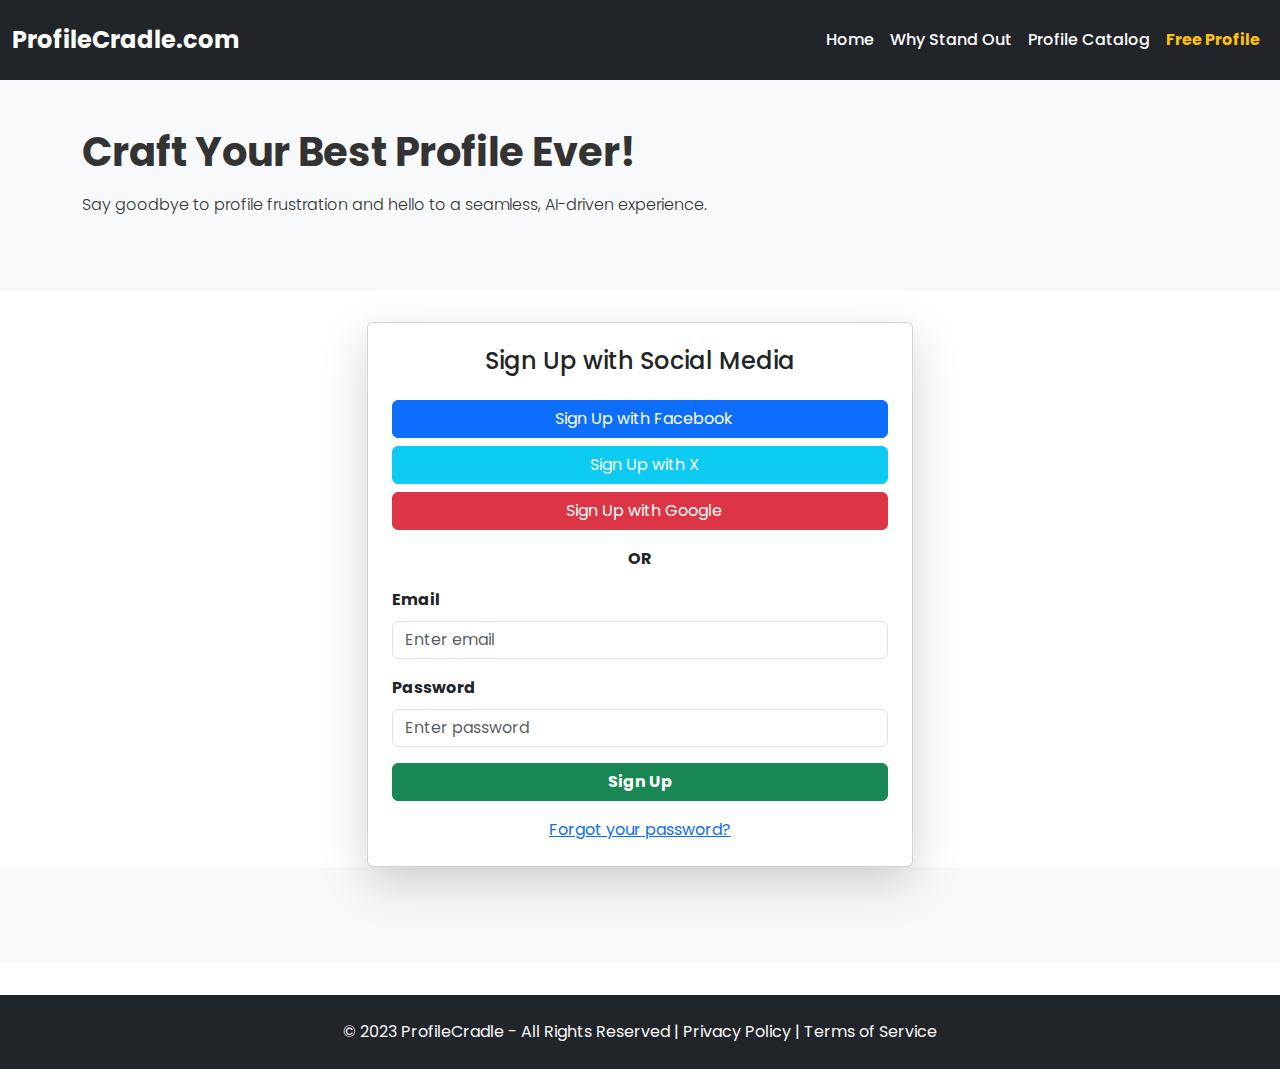
<file: signup.html>
<!DOCTYPE html>
<html lang="en">
<head>
  <!-- Basic Meta Tags -->
  <meta charset="UTF-8" />
  <meta name="viewport" content="width=device-width, maximum-scale=1.0, user-scalable=no" />
  <meta name="robots" content="index,follow" />
  <meta
    name="description"
    content="Create a free ProfileCradle account. Build a polished, AI-driven professional profile in minutes and connect with opportunities that match your goals."
  />
  <meta
    name="keywords"
    content="ProfileCradle, free profile, AI-driven, professional profile, sign up, social media login"
  />

  <title>Free Profile | ProfileCradle</title>

  <!-- Bootstrap CSS -->
  <link
    href="https://cdn.jsdelivr.net/npm/bootstrap@5.3.3/dist/css/bootstrap.min.css"
    rel="stylesheet"
  />

  <!-- Custom Styles -->
  <link rel="stylesheet" href="style.css" />

  <!-- Google Fonts -->
  <link rel="preconnect" href="https://fonts.googleapis.com" />
  <link rel="preconnect" href="https://fonts.gstatic.com" crossorigin />
  <link
    href="https://fonts.googleapis.com/css2?family=Poppins:wght@400;700&display=swap"
    rel="stylesheet"
  />

  <!-- Favicons -->
  <link rel="icon" type="image/png" sizes="16x16" href="Picture.png/logo.png" />
  <link rel="icon" type="image/png" sizes="32x32" href="Picture.png/logo.png" />
  <link rel="apple-touch-icon" sizes="180x180" href="Picture.png/logo.png" />
</head>

<body>
  <!-- NAVIGATION -->
  <nav class="navbar navbar-expand-lg navbar-dark bg-dark">
    <div class="container-fluid">
      <a
        class="navbar-brand fw-bold"
        href="index.html"
        aria-label="ProfileCradle Home"
      >
        ProfileCradle.com
      </a>
      <button
        class="navbar-toggler"
        type="button"
        data-bs-toggle="collapse"
        data-bs-target="#navbarToggle"
        aria-controls="navbarToggle"
        aria-expanded="false"
        aria-label="Toggle navigation"
      >
        <span class="navbar-toggler-icon"></span>
      </button>
      <div class="collapse navbar-collapse" id="navbarToggle">
        <ul class="navbar-nav ms-auto">
          <li class="nav-item">
            <a class="nav-link" href="index.html">Home</a>
          </li>
          <li class="nav-item">
            <a class="nav-link" href="whystandout.html">Why Stand Out</a>
          </li>
          <li class="nav-item">
            <a class="nav-link" href="ProfileCatalog.html">Profile Catalog</a>
          </li>
          <li class="nav-item">
            <a
              class="nav-link active"
              href="signup.html"
              aria-current="page"
            >
              Free Profile
            </a>
          </li>
        </ul>
      </div>
    </div>
  </nav>
  <!-- END NAVIGATION -->

  <!-- HERO SECTION -->
  <section class="hero-section py-5 bg-light hero-move">
    <div class="container text-left">
      <h1 class="fw-bold mb-3">Craft Your Best Profile Ever!</h1>
      <p class="lead mb-4 hero-move">
        Say goodbye to profile frustration and hello to a seamless, AI-driven experience.
      </p>
    </div>
  </section>
  <!-- END HERO SECTION -->

  <!-- SIGNUP CARD -->
  <div class="container">
    <div class="row justify-content-center">
      <div class="col-md-8 col-lg-6">
        <div class="card shadow-lg p-4">
          <h4 class="text-center mb-4">Sign Up with Social Media</h4>
          <div class="d-grid gap-2">
            <a
              href="#"
              class="btn btn-primary"
              onclick="facebookSignUp()"
              aria-label="Sign up with Facebook"
            >
              <i class="fab fa-facebook-f me-2"></i>
              Sign Up with Facebook
            </a>
            <a
              href="createprofile.html"
              class="btn btn-info text-white"
              onclick="twitterSignUp()"
              aria-label="Sign up with X"
            >
              <i class="fab fa-x-twitter me-2"></i>
              Sign Up with X
            </a>
            <a
              href="#"
              class="btn btn-danger"
              onclick="googleSignUp()"
              aria-label="Sign up with Google"
            >
              <i class="fab fa-google me-2"></i>
              Sign Up with Google
            </a>
          </div>

          <div class="text-center my-3">
            <span class="fw-bold">OR</span>
          </div>

          <form action="/action_page.php" method="POST">
            <div class="mb-3">
              <label for="email" class="form-label fw-bold">Email</label>
              <input
                type="email"
                class="form-control"
                id="email"
                name="email"
                placeholder="Enter email"
                required
              />
            </div>
            <div class="mb-3">
              <label for="password" class="form-label fw-bold">Password</label>
              <input
                type="password"
                class="form-control"
                id="password"
                name="password"
                placeholder="Enter password"
                required
              />
            </div>
            <button type="submit" class="btn btn-success w-100 fw-bold">
              Sign Up
            </button>
            <div class="text-center mt-3">
              <a href="#" aria-label="Forgot your password link">Forgot your password?</a>
            </div>
          </form>
        </div>
      </div>
    </div>
  </div>
  <!-- END SIGNUP CARD -->

  <!-- EXTRA SPACING / CTA (Optional) -->
  <section class="hero-section py-5 bg-light hero-move">
    <div class="container text-left">
      <!-- Add additional CTA or remove this section if not needed -->
    </div>
  </section>

  <!-- FOOTER -->
  <footer class="text-center py-4 bg-dark text-light">
    <p class="mb-0">
      &copy; 2023 ProfileCradle - All Rights Reserved |
      <a href="#" class="text-decoration-none text-light">Privacy Policy</a> |
      <a href="#" class="text-decoration-none text-light">Terms of Service</a>
    </p>
  </footer>
  <!-- END FOOTER -->

  <!-- JavaScript -->
  <script
    src="https://code.jquery.com/jquery-3.6.0.min.js"
  ></script>
  <script
    src="https://cdn.jsdelivr.net/npm/bootstrap@5.3.3/dist/js/bootstrap.bundle.min.js"
  ></script>
  <script src="signup.js"></script>

  <script>
    // Mock social media sign-up handlers (to be replaced or connected to real logic)
    function facebookSignUp() {
      alert("Signing up with Facebook is not implemented yet.");
    }
    function twitterSignUp() {
      alert("Signing up with X (Twitter) is not implemented yet.");
    }
    function googleSignUp() {
      alert("Signing up with Google is not implemented yet.");
    }
  </script>
</body>
</html>
</file>
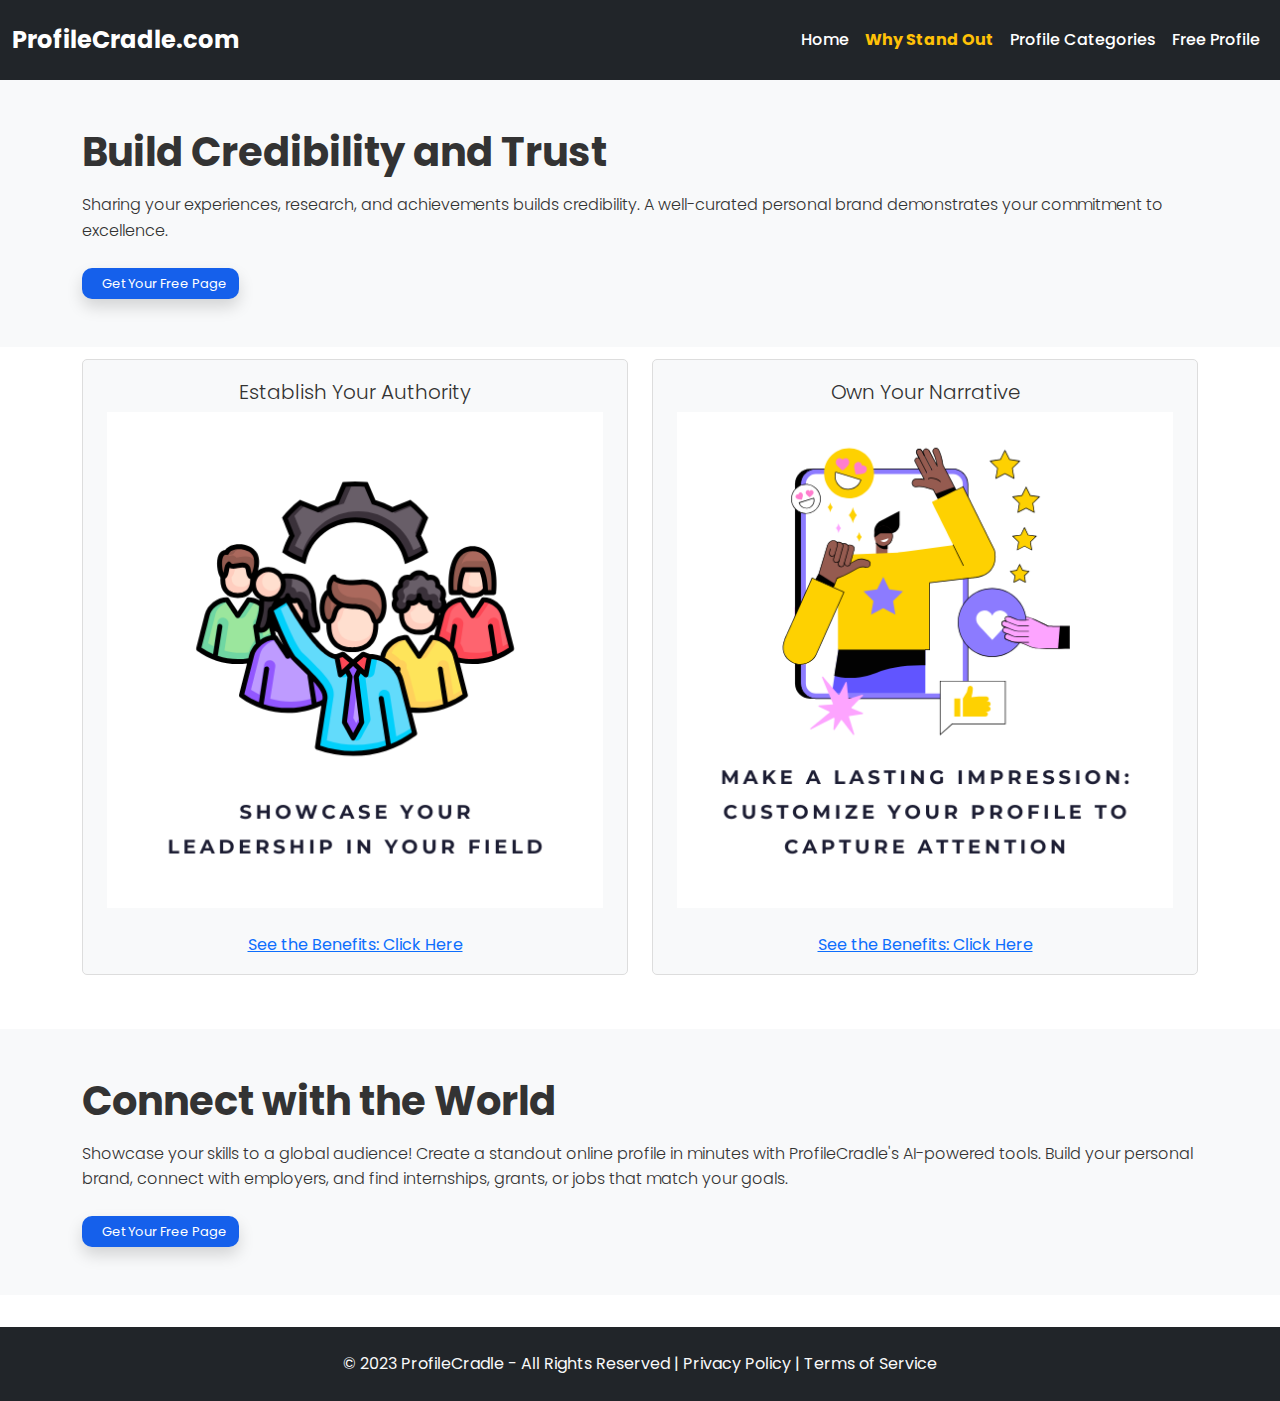
<file: whystandout.html>
<!DOCTYPE html>
<html lang="en">
<head>
  <!-- Basic Meta Tags -->
  <meta charset="UTF-8" />
  <meta name="viewport" content="width=device-width, maximum-scale=1.0, user-scalable=no" />
  <meta name="robots" content="index,follow" />
  <meta
    name="description"
    content="Learn why standing out with a personal brand matters. ProfileCradle helps you build credibility, trust, and authority with AI-powered profile tools."
  />
  <meta
    name="keywords"
    content="ProfileCradle, personal brand, credibility, trust, AI-powered, professional profile, online identity"
  />

  <title>Why Stand Out | ProfileCradle</title>

  <!-- Bootstrap CSS -->
  <link
    href="https://cdn.jsdelivr.net/npm/bootstrap@5.3.3/dist/css/bootstrap.min.css"
    rel="stylesheet"
  />

  <!-- Custom Styles -->
  <link rel="stylesheet" href="style.css" />

  <!-- Google Fonts -->
  <link rel="preconnect" href="https://fonts.googleapis.com" />
  <link rel="preconnect" href="https://fonts.gstatic.com" crossorigin />
  <link
    href="https://fonts.googleapis.com/css2?family=Poppins:wght@400;700&display=swap"
    rel="stylesheet"
  />

  <!-- Favicons -->
  <link rel="icon" type="image/png" sizes="16x16" href="Picture.png/logo.png" />
  <link rel="icon" type="image/png" sizes="32x32" href="Picture.png/logo.png" />
  <link rel="apple-touch-icon" sizes="180x180" href="Picture.png/logo.png" />
</head>

<body>
  <!-- NAVIGATION -->
  <nav class="navbar navbar-expand-lg navbar-dark bg-dark">
    <div class="container-fluid">
      <a class="navbar-brand fw-bold" href="index.html" aria-label="ProfileCradle Home">
        ProfileCradle.com
      </a>
      <button
        class="navbar-toggler"
        type="button"
        data-bs-toggle="collapse"
        data-bs-target="#navbarToggle"
        aria-controls="navbarToggle"
        aria-expanded="false"
        aria-label="Toggle navigation"
      >
        <span class="navbar-toggler-icon"></span>
      </button>
      <div class="collapse navbar-collapse" id="navbarToggle">
        <ul class="navbar-nav ms-auto">
          <li class="nav-item">
            <a class="nav-link" href="index.html">Home</a>
          </li>
          <li class="nav-item">
            <a
              class="nav-link active"
              href="whystandout.html"
              aria-current="page"
            >
              Why Stand Out
            </a>
          </li>
          <li class="nav-item">
            <a class="nav-link" href="ProfileCatalog.html">Profile Categories</a>
          </li>
          <li class="nav-item">
            <a class="nav-link" href="signup.html">Free Profile</a>
          </li>
        </ul>
      </div>
    </div>
  </nav>
  <!-- END NAVIGATION -->

  <!-- HERO SECTION -->
  <section class="hero-section py-5 bg-light hero-move">
    <div class="container text-left">
      <h1 class="fw-bold mb-3">Build Credibility and Trust</h1>
      <p class="lead mb-4 hero-move">
        Sharing your experiences, research, and achievements builds credibility.
        A well-curated personal brand demonstrates your commitment to excellence.
      </p>
      <a href="signup.html" class="btn btn-primary btn-lg shadow">
        <i class="fas fa-user-plus me-2"></i> Get Your Free Page
      </a>
    </div>
  </section>
  <!-- END HERO SECTION -->

  <!-- CONTENT SECTIONS -->
  <div class="container my-4">
    <div class="row gy-4">
      <div class="col-md-6">
        <section class="section-4 py-3 bg-light">
          <p class="lead mb-4 hero-move">Establish Your Authority</p>
          <a href="bethespotlight.html">
            <img
              src="Picture.png/Establish Your Authority.png"
              alt="Illustration: Establish Your Authority"
              class="img-fluid mb-4"
            />
          </a>
          <p class="card-text text-muted">
            <a href="bethespotlight.html">See the Benefits: Click Here</a>
          </p>
        </section>
      </div>

      <div class="col-md-6">
        <section class="section-4 py-3 bg-light">
          <p class="lead mb-4 hero-move">Own Your Narrative</p>
          <a href="bethespotlight.html">
            <img
              src="Picture.png/Control Your Narrative.png"
              alt="Illustration: Control Your Narrative"
              class="img-fluid mb-4"
            />
          </a>
          <p class="card-text text-muted">
            <a href="bethespotlight.html">See the Benefits: Click Here</a>
          </p>
        </section>
      </div>
    </div>
  </div>
  <!-- END CONTENT SECTIONS -->

  <!-- SECOND HERO SECTION -->
  <section class="hero-section py-5 bg-light hero-move">
    <div class="container text-left">
      <h1 class="fw-bold mb-3">Connect with the World</h1>
      <p class="lead mb-4 hero-move">
        Showcase your skills to a global audience! Create a standout online profile in minutes with
        ProfileCradle's AI-powered tools. Build your personal brand, connect with employers, and find
        internships, grants, or jobs that match your goals.
      </p>
      <a href="signup.html" class="btn btn-primary btn-lg shadow hero-move">
        <i class="fas fa-user-plus me-2"></i> Get Your Free Page
      </a>
    </div>
  </section>
  <!-- END SECOND HERO SECTION -->

  <!-- FOOTER -->
  <footer class="text-center py-4 bg-dark text-light">
    <p class="mb-0">
      &copy; 2023 ProfileCradle - All Rights Reserved |
      <a href="#" class="text-decoration-none text-light">Privacy Policy</a> |
      <a href="#" class="text-decoration-none text-light">Terms of Service</a>
    </p>
  </footer>
  <!-- END FOOTER -->

  <!-- JavaScript -->
  <script
    src="https://code.jquery.com/jquery-3.6.0.min.js"
  ></script>
  <script
    src="https://cdn.jsdelivr.net/npm/bootstrap@5.3.3/dist/js/bootstrap.bundle.min.js"
  ></script>
  <script src="signup.js"></script>
</body>
</html>
</file>
<file: style.css>
/* General Styling */
body {
  font-family: 'Poppins', sans-serif;
  line-height: 1.6;
  background-color: #fff;
  color: #6d6868;
  -webkit-user-select: none;
  -ms-user-select: none;
  user-select: none;
}

/* Typography */
h1,
h2,
h3 {
  font-weight: 700;
}

h1 {
  font-size: 40px;
  margin-bottom: 16px;
}

/* Navigation */
.navbar {
  background-color: #333;
  padding: 16px 0;
}

.navbar-brand {
  font-size: 24px;
}

.navbar-nav .nav-link {
  color: #fff;
  font-weight: 500;
}

.navbar-nav .nav-link:hover {
  color: #007bff;
}

.navbar-nav .nav-link.active {
  font-weight: bold;
  color: #ffc107;
}

/* Hero Section */
.hero-section {
  background-color: #e9ecef;
  color: #333;
  padding: 64px 16px;
  font-family: "Poppins", sans-serif;
  margin-bottom: 32px;
  /* Removed redundant text-align */
}

.hero-section h1 {
  font-size: 40px;
  margin-bottom: 24px;
}

.hero-section p {
  font-size: 16px;
  margin-bottom: 32px;
}

.hero-section .btn-lg {
  background-color: #1560eb;
  border: none;
  color: #fff;
  transition: background-color 0.3s ease, transform 0.2s ease;
  padding: 6px 12px;
  font-size: 13px;
  border-radius: 10px;
}

.hero-section .btn-lg:hover {
  background-color: #003d80;
  transform: translateY(-2px);
}

/* Animation for hero section elements */
.hero-move {
  animation: gentleMove 1s ease-in-out forwards;
}

@keyframes gentleMove {
  0% {
      transform: translateY(0);
  }

  100% {
      transform: translateY(-10px);
  }
}

/* Other Sections */
.py-5 {
  padding-top: 48px !important;
  padding-bottom: 48px !important;
}

/* Carousel Section */
.carousel-section {
  margin-top: -10px;
  margin-bottom: -50px;
}

.carousel-item .card {
  width: 90%;
  max-width: 500px;
  margin: 32px auto;
  background-color: #f8f9fa;
  border: none;
  border-radius: 8px;
  overflow: hidden;
  transition: transform 0.3s ease, box-shadow 0.3s ease;
}

.carousel-control-prev,
.carousel-control-next {
  width: 5%;
}

.carousel-control-prev-icon,
.carousel-control-next-icon {
  background-color: rgba(0, 0, 0, 0.5);
  border-radius: 50%;
  width: 30px;
  height: 30px;
}

.carousel-item .card-body {
  text-align: center;
}

.carousel-item .card-text {
  font-size: 15px;
  line-height: 1.5;
  color: #555;
}

.profile-img {
  width: auto;
  height: auto;
  object-fit: cover;
}

/* Section 4 Styles */
.section-4 {
  padding: 24px;
  background-color: #fff;
  color: #333;
  border: 1px solid #ddd;
  border-radius: 5px;
  text-align: center;
  margin-top: -20px;
  margin-bottom: 30px;
}

.section-4 h1 {
  font-size: 20px;
  margin-bottom: 10px;
}

.section-4 img {
  max-width: 100%;
  height: auto;
  display: block;
  margin: 0 auto;
  margin-top: -20px;
}

/* Media Query for smaller screens (e.g., mobile) */
@media (max-width: 768px) {

  .hero-section h1,
  .section-4 h1 {
      font-size: 24px;
  }

  .hero-section p {
      font-size: 16px;
  }
}

/* Style for card headings */
h3.text-center.mb-4 {
  font-size: 16px;
  font-weight: 700;
  color: #333;
  margin-bottom: 24px;
  letter-spacing: 0.5px;
}
</file>
